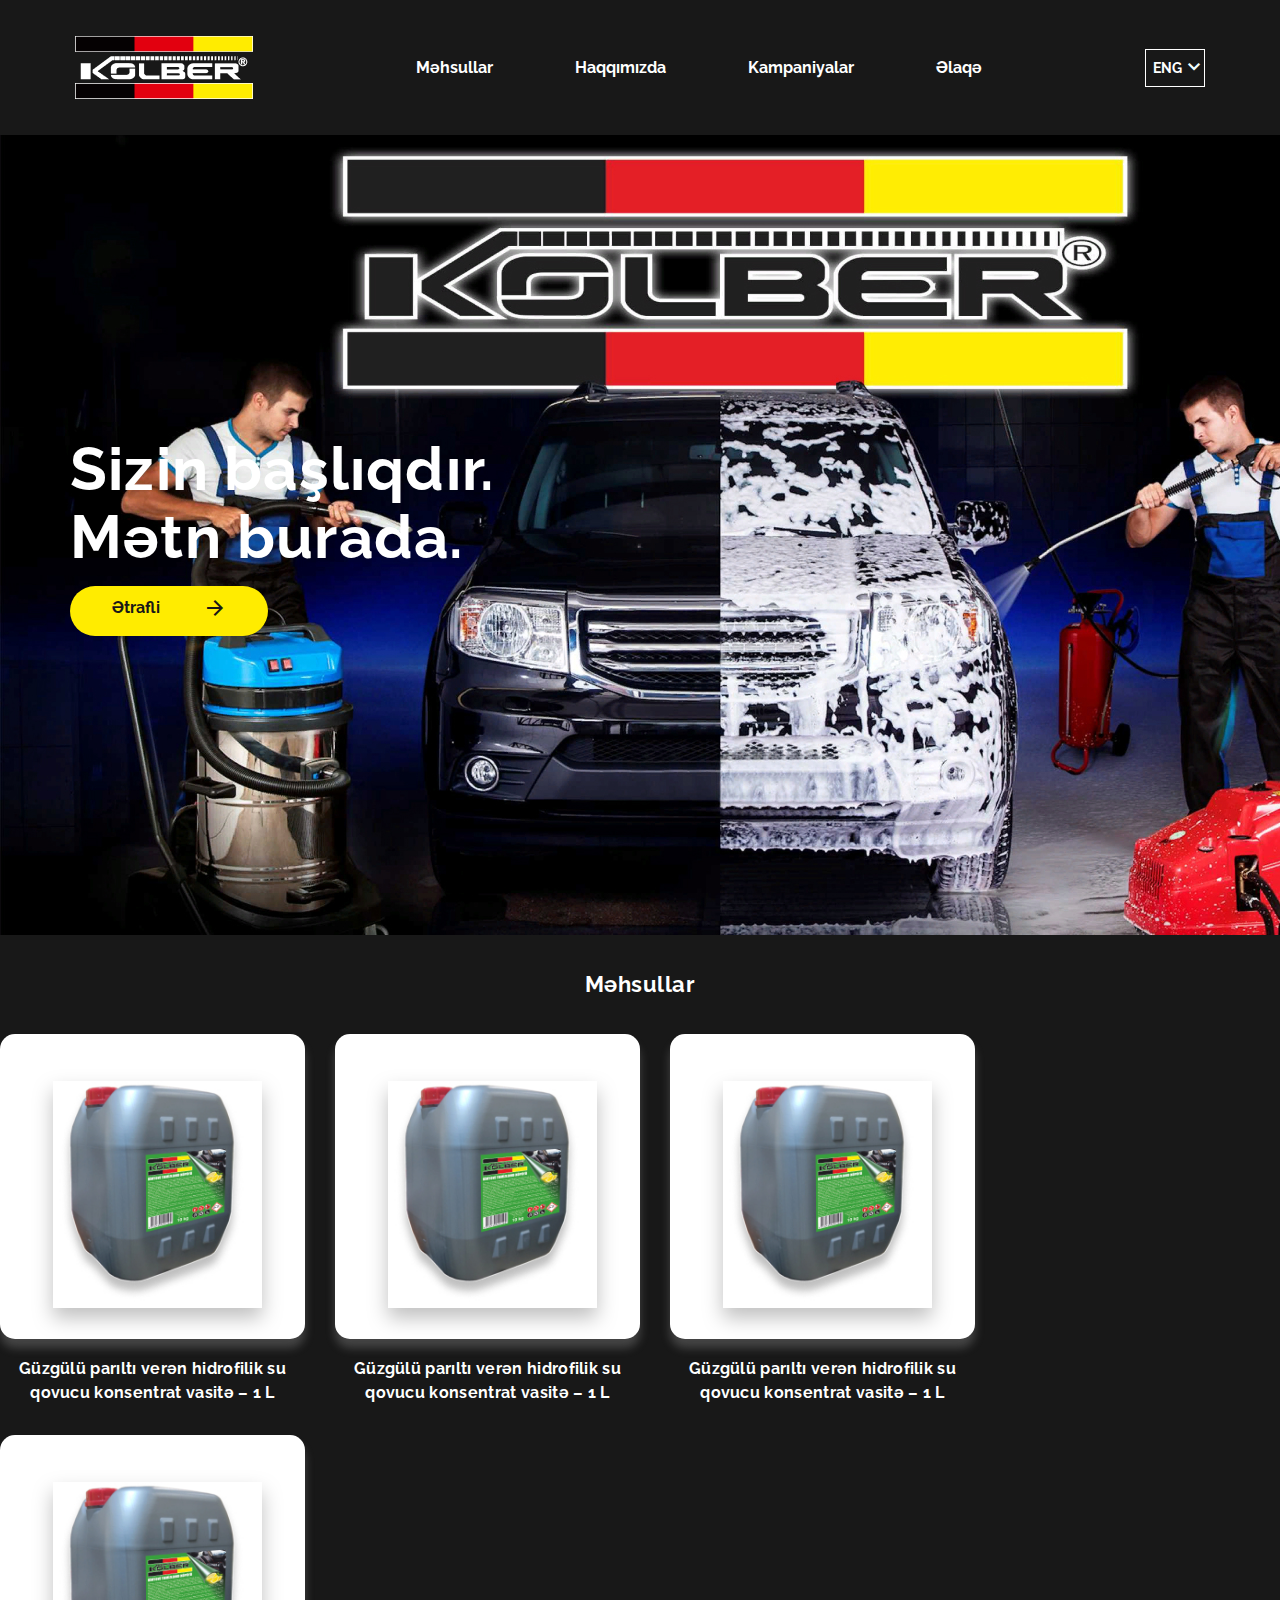
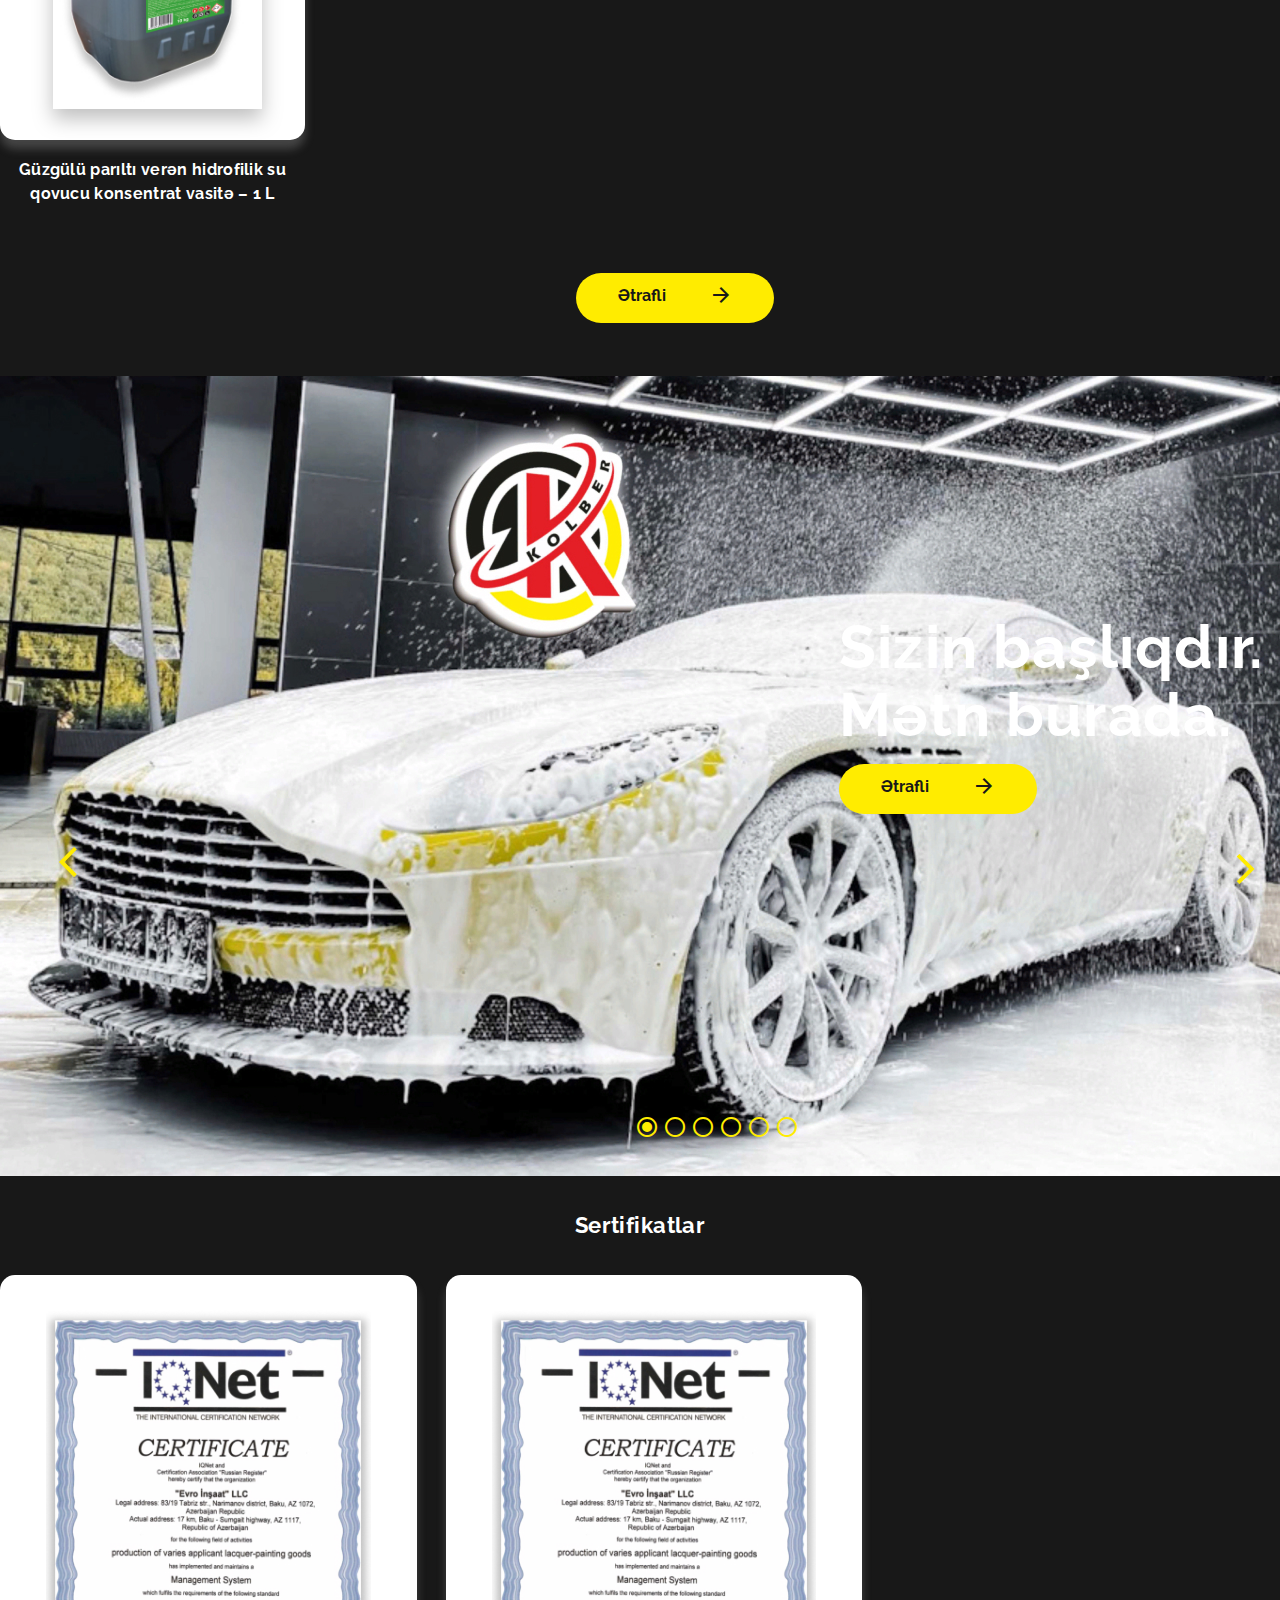
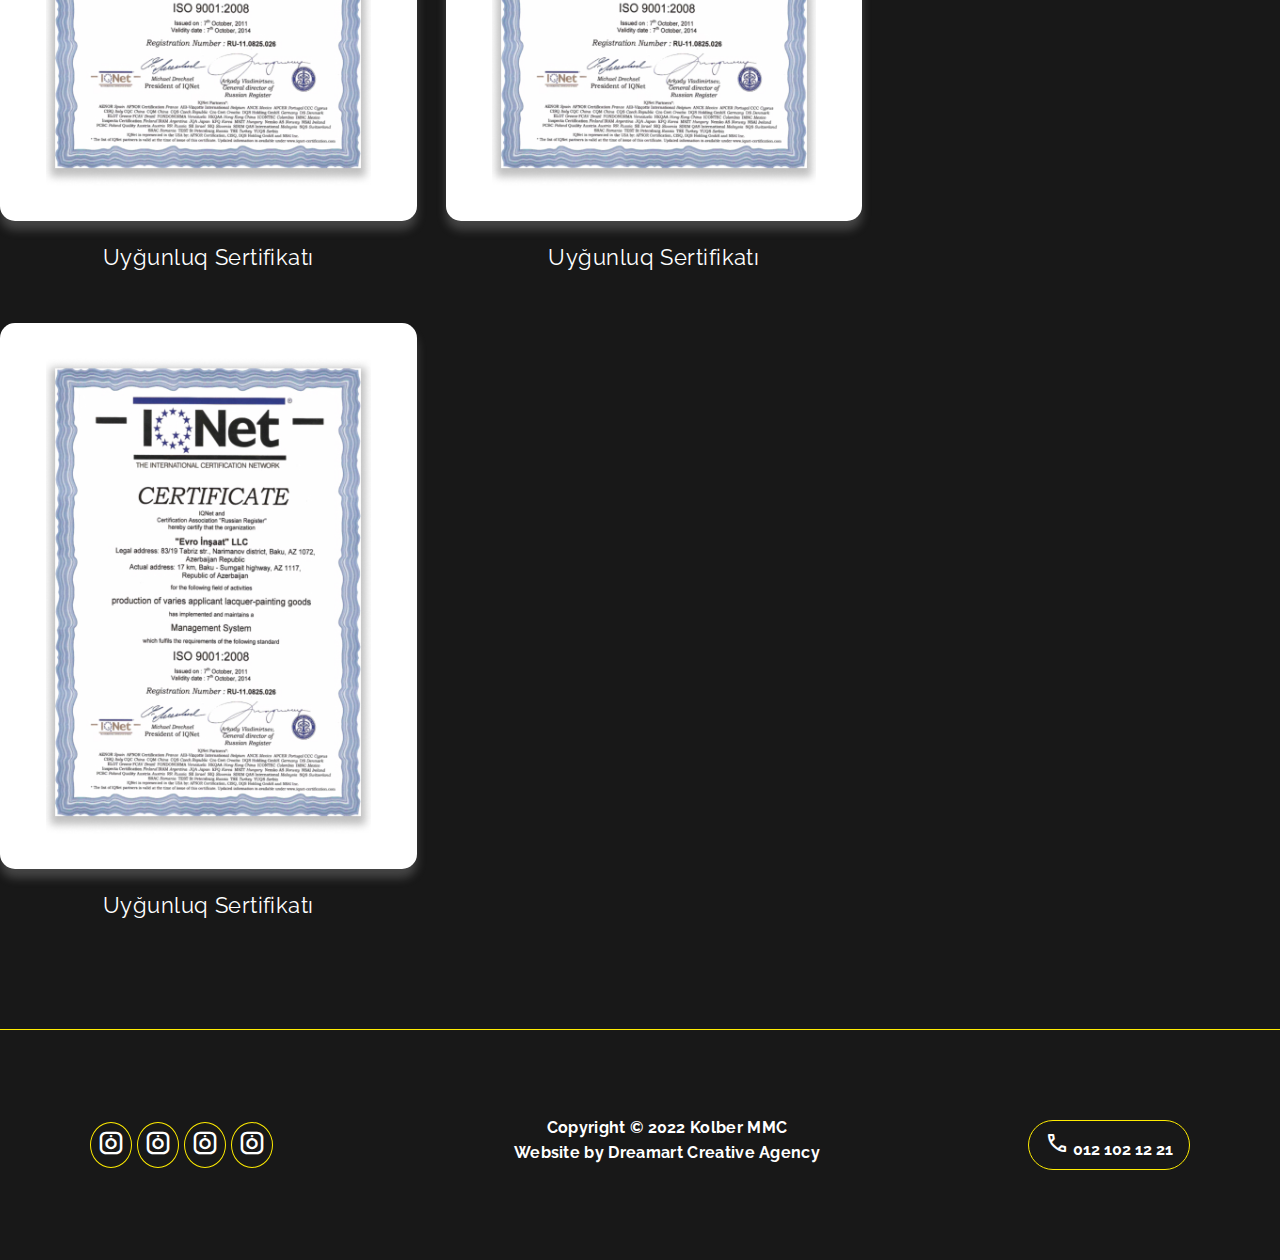
<file: index.html>
<!DOCTYPE html>
<html lang="en">
<head>
    <meta charset="UTF-8">
    <meta http-equiv="X-UA-Compatible" content="IE=edge">
    <meta name="viewport" content="width=device-width, initial-scale=1.0">
    <link rel="stylesheet" href="/style/style.css">
    <link rel="stylesheet" href="/style/general.css">
    <link rel="stylesheet" href="/style/home.css">
<!-- font -->
<link href="https://fonts.googleapis.com/css2?family=Chakra+Petch&family=Raleway:wght@400;600;700&display=swap" rel="stylesheet">
<!-- icon awesome -->

<link rel="stylesheet" href="https://fonts.googleapis.com/css2?family=Material+Symbols+Outlined:opsz,wght,FILL,GRAD@48,400,0,0" />
    <title>Kolber Auto</title>
    <!-- j -->
</head>
<body>

<nav class="nav">

<a href="index.html" class="nav__logo">
    <img src="/photo/logo.png" alt="">
</a>

<ul class="nav__menu">
    <li class="nav__menu-item">
        <a href="mehsullar.html">Məhsullar</a>
     </li>
     <li class="nav__menu-item">
        <a href="about-us.html">Haqqımızda</a>
     </li>
     <li class="nav__menu-item">
        <a href="kompaniyalar.html">Kampaniyalar</a>
     </li>
     <li class="nav__menu-item">
        <a href="elaqe.html">Əlaqə</a>
     </li>
</ul>

<div class="language">
    <p >ENG</p>
    <div>
        <span style="color:azure;" class="material-symbols-outlined">
        expand_more
        </span>
    </div>
</div>

</nav>

 

<header class="header">
    <h1 class="header__title">Sizin başlıqdır. 
        Mətn burada.</h1>
       
    
        
        <a href="" class="btn btn-danger"><div>
            <span>Ətrafli</span>  <span class="material-symbols-outlined">
      arrow_forward
      </span>
      </div>
         </a>
        
</header>

 <h2 class="options__text">Məhsullar</h2>

<section class="options">
    <div class="container option__container">


       <article class="options__cart">
        <div class="options__box">
<div class="options__box-img">
    <img src="/photo/10 kq 10.jpg" alt="">
</div>

        </div>



        <h3 class="options__cart-title">
            Güzgülü parıltı verən hidrofilik su qovucu konsentrat vasitə – 1 L
        </h3>

        
       </article>
       
       <article class="options__cart">
        <div class="options__box">
<div class="options__box-img">
    <img src="/photo/10 kq 10.jpg" alt="">
</div>

        </div>



        <h3 class="options__cart-title">
            Güzgülü parıltı verən hidrofilik su qovucu konsentrat vasitə – 1 L
        </h3>

        
       </article>

       <article class="options__cart">
        <div class="options__box">
<div class="options__box-img">
    <img src="/photo/10 kq 10.jpg" alt="">
</div>

        </div>



        <h3 class="options__cart-title">
            Güzgülü parıltı verən hidrofilik su qovucu konsentrat vasitə – 1 L
        </h3>

        
       </article>

       <article class="options__cart">
        <div class="options__box">
<div class="options__box-img">
    <img src="/photo/10 kq 10.jpg" alt="">
</div>

        </div>



        <h3 class="options__cart-title">
            Güzgülü parıltı verən hidrofilik su qovucu konsentrat vasitə – 1 L
        </h3>

        
       </article>

        
    </div>
   
</section>

<div class="more-info">
       
    <a href="" class="btn btn-danger"><div>
        <span>Ətrafli</span>  <span class="material-symbols-outlined">
  arrow_forward
  </span>
  </div>
     </a>
</div>


<!-- slider -->

<section class="sliders">
    <div class="arrows">
   <div class="material-left">
        <span class="arrow-icon material-symbols-outlined"  style="font-size: 6rem;">
            chevron_left
            </span>
    </div>
    <div class="material-right">
        <span class="arrow-icon material-symbols-outlined"  style="font-size: 6rem;">
            chevron_right
            </span>
    </div>
    </div>
 

   <div class="radios ">
    <span class="material-symbols-outlined">
        radio_button_checked
        </span>
        <span class="material-symbols-outlined">
            radio_button_unchecked
            </span>
            <span class="material-symbols-outlined">
                radio_button_unchecked
                </span>
                <span class="material-symbols-outlined">
                    radio_button_unchecked
                    </span>
                    <span class="material-symbols-outlined">
                        radio_button_unchecked
                        </span>
                        <span class="material-symbols-outlined">
                            radio_button_unchecked
                            </span>
   </div>

   <!-- letter  & btn -->
<div class="two-title">
       <h2 class="header__title">Sizin başlıqdır. 
    Mətn burada.</h2>
   

    
    <a href="" class="btn btn-danger"><div>
        <span>Ətrafli</span>  <span class="material-symbols-outlined">
  arrow_forward
  </span>
  </div>
     </a>
</div>


    
</section >


    <h2 class="options__text">Sertifikatlar</h2>
<div class="certificate">

    <div class="container container-certificate certificate" >

        <div class="certificate__box">

<div class="certificate__box-photo">

<div class="certificate__img">
    <img src="/photo/certificate.jpg" alt="">
</div>
</div>


<h3 class="cert-name">
    Uyğunluq Sertifikatı
</h3>


        </div>

        <div class="certificate__box">

            <div class="certificate__box-photo">
            
            <div class="certificate__img">
                <img src="/photo/certificate.jpg" alt="">
            </div>
            </div>
            
            
            <h3 class="cert-name">
                Uyğunluq Sertifikatı
            </h3>
            
            
                    </div>
        
        <div class="certificate__box">

            <div class="certificate__box-photo">
            
            <div class="certificate__img">
                <img src="/photo/certificate.jpg" alt="">
            </div>
            </div>
            
            
            <h3  class="cert-name">
                Uyğunluq Sertifikatı
            </h3>
            
            
                    </div>

    </div>

</div>

<div class="footer-line">
</div>


<footer>

<div class="container footer">

   <!-- icons -->
    <div class="footer__icons">
<div class="sosial-network-icon">
    <span style="font-size: 3rem;" class="sosial-network-box material-symbols-outlined">
            nest_heat_link_gen_3
            </span>
</div>
<div class="sosial-network-icon">
    <span style="font-size: 3rem;" class="sosial-network-box material-symbols-outlined">
            nest_heat_link_gen_3
            </span>
</div>

<div class="sosial-network-icon">
    <span style="font-size: 3rem;" class="sosial-network-box material-symbols-outlined">
            nest_heat_link_gen_3
            </span>
</div>

<div class="sosial-network-icon">
    <span style="font-size: 3rem;" class="sosial-network-box material-symbols-outlined">
            nest_heat_link_gen_3
            </span>
</div>


           
    </div>

<!-- author -->
    <div class="footer__author">
        <h4>Copyright © 2022 Kolber MMC 
            <p>Website by Dreamart Creative Agency</p>
            </h4>
    </div>


<div class="footer__btn">
<span class="material-symbols-outlined">
    call
    </span>
    <span>012 102 12 21</span>
</div >



</div>

</footer>


</body>
</html>
</file>
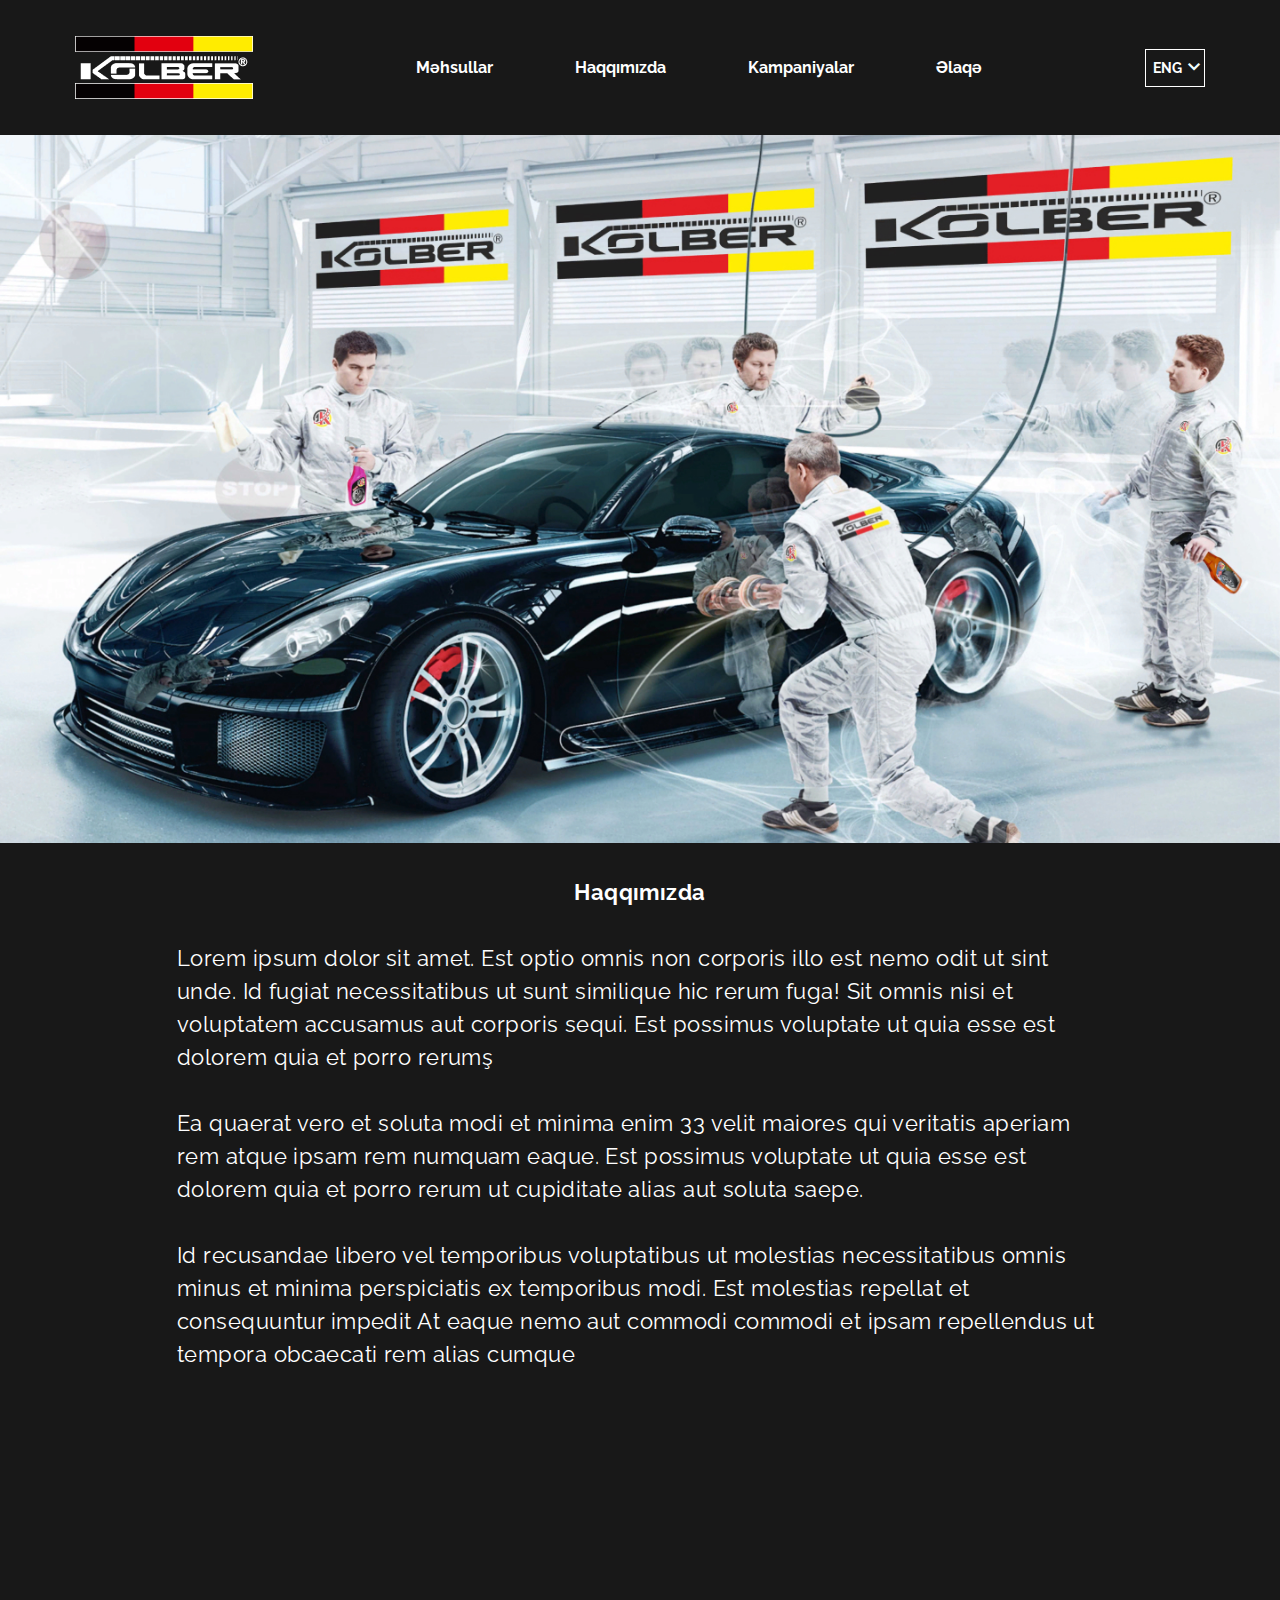
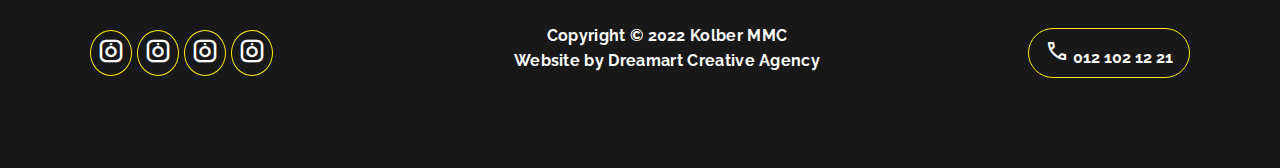
<file: about-us.html>
<!DOCTYPE html>
<html lang="en">
<head>
    <meta charset="UTF-8">
    <meta http-equiv="X-UA-Compatible" content="IE=edge">
    <meta name="viewport" content="width=device-width, initial-scale=1.0">
    <link rel="stylesheet" href="/style/style.css">
    <link rel="stylesheet" href="/style/general.css">
    <link rel="stylesheet" href="/style/about-us.css">
    <!-- font -->
<link href="https://fonts.googleapis.com/css2?family=Chakra+Petch&family=Raleway:wght@400;600;700&display=swap" rel="stylesheet">
<!-- icon awesome -->

<link rel="stylesheet" href="https://fonts.googleapis.com/css2?family=Material+Symbols+Outlined:opsz,wght,FILL,GRAD@48,400,0,0" />
    <title>Haqqımızda</title>
</head>
<body>
    

    <nav class="nav">

        <a href="index.html" class="nav__logo">
            <img src="/photo/logo.png" alt="">
        </a>
        
        <ul class="nav__menu">
            <li class="nav__menu-item">
                <a href="mehsullar.html">Məhsullar</a>
             </li>
             <li class="nav__menu-item">
                <a href="about-us.html">Haqqımızda</a>
             </li>
             <li class="nav__menu-item">
                <a href="mehsul-daxili-second.html">Kampaniyalar</a>
             </li>
             <li class="nav__menu-item">
                <a href="elaqe.html">Əlaqə</a>
             </li>
        </ul>
        
        <div class="language">
            <p >ENG</p>
            <div>
                <span style="color:azure;" class="material-symbols-outlined">
                expand_more
                </span>
            </div>
        </div>
        
        </nav>
        

<div class="about-bg-photo">
     <img class="about-img" src="/photo/about-us-backgr.jpg" alt=""> 
</div>

<h2 class="options__text">Haqqımızda</h2>

<p class="about-us-text">
    Lorem ipsum dolor sit amet. Est optio omnis non corporis illo est nemo odit ut sint unde. Id fugiat necessitatibus ut sunt similique hic rerum fuga! Sit omnis nisi et voluptatem accusamus aut corporis sequi.
Est possimus voluptate ut quia esse est dolorem quia et porro rerumş <br> <br>

Ea quaerat vero et soluta modi et minima enim 33 velit maiores qui veritatis aperiam rem atque ipsam rem numquam eaque. Est possimus voluptate ut quia esse est dolorem quia et porro rerum ut cupiditate alias aut soluta saepe. <br> <br>

Id recusandae libero vel temporibus voluptatibus ut molestias necessitatibus omnis minus et minima perspiciatis ex temporibus modi. Est molestias repellat et consequuntur impedit At eaque nemo aut commodi commodi et ipsam repellendus ut tempora obcaecati rem alias cumque
</p>



<footer>

    <div class="container footer">
    
       <!-- icons -->
        <div class="footer__icons">
    <div class="sosial-network-icon">
        <span style="font-size: 3rem;" class="sosial-network-box material-symbols-outlined">
                nest_heat_link_gen_3
                </span>
    </div>
    <div class="sosial-network-icon">
        <span style="font-size: 3rem;" class="sosial-network-box material-symbols-outlined">
                nest_heat_link_gen_3
                </span>
    </div>
    
    <div class="sosial-network-icon">
        <span style="font-size: 3rem;" class="sosial-network-box material-symbols-outlined">
                nest_heat_link_gen_3
                </span>
    </div>
    
    <div class="sosial-network-icon">
        <span style="font-size: 3rem;" class="sosial-network-box material-symbols-outlined">
                nest_heat_link_gen_3
                </span>
    </div>
    
    
               
        </div>
    
    <!-- author -->
        <div class="footer__author">
            <h4>Copyright © 2022 Kolber MMC 
                <p>Website by Dreamart Creative Agency</p>
                </h4>
        </div>
    
    
    <div class="footer__btn">
    <span class="material-symbols-outlined">
        call
        </span>
        <span>012 102 12 21</span>
    </div >
    
    
    
    </div>
    
    </footer>
    
</body>
</html>
</file>
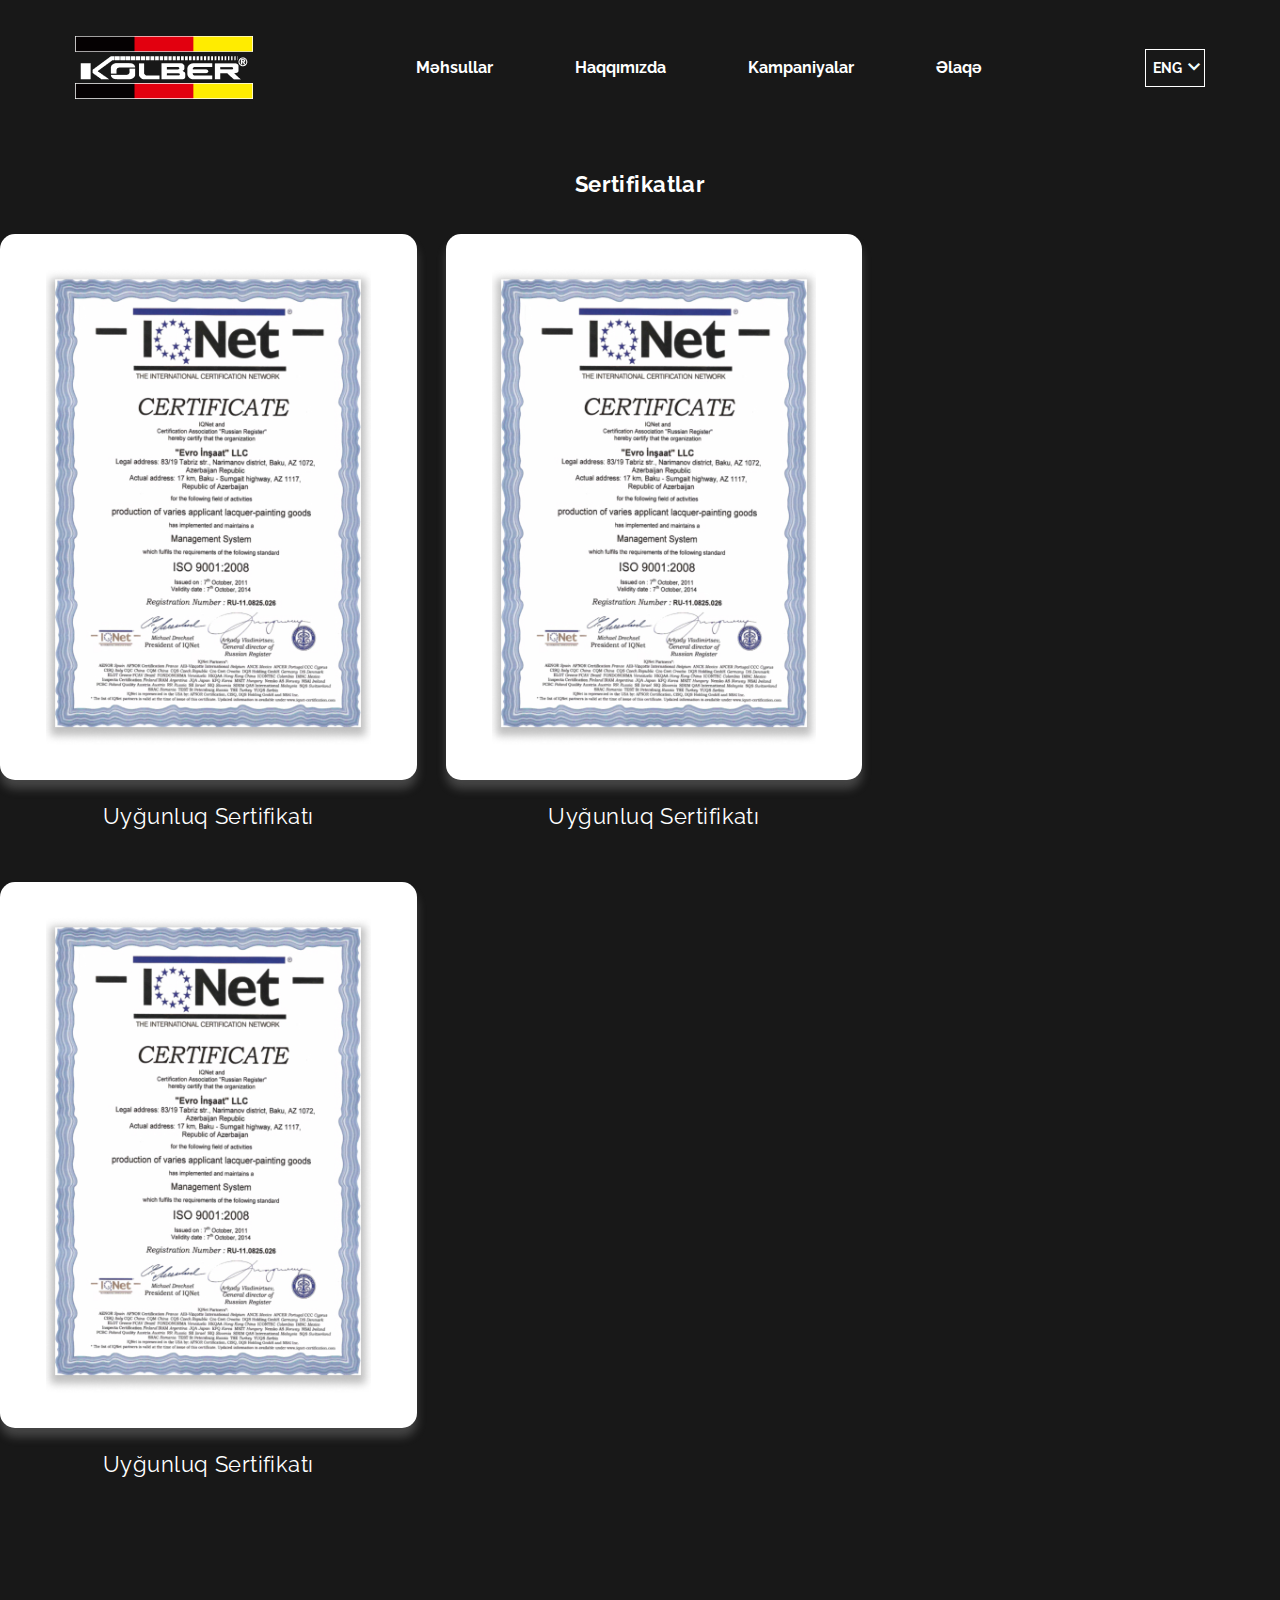
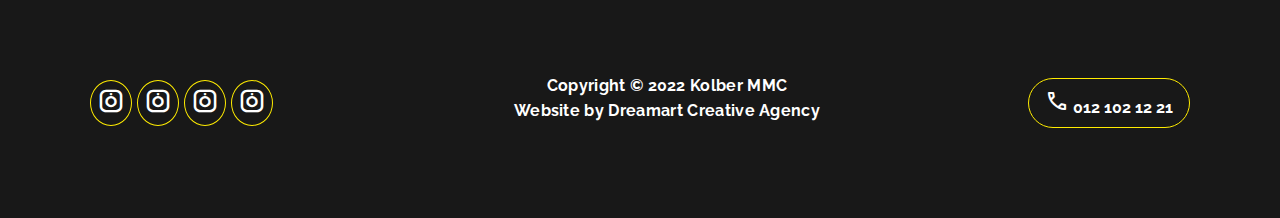
<file: certificate-2.html>
<!DOCTYPE html>
<html lang="en">
<head>
    <meta charset="UTF-8">
    <meta http-equiv="X-UA-Compatible" content="IE=edge">
    <meta name="viewport" content="width=device-width, initial-scale=1.0">

    <link rel="stylesheet" href="/style/style.css">
    <link rel="stylesheet" href="/style/general.css">
<!-- font -->
<link href="https://fonts.googleapis.com/css2?family=Chakra+Petch&family=Raleway:wght@400;600;700&display=swap" rel="stylesheet">
<!-- icon awesome -->

<link rel="stylesheet" href="https://fonts.googleapis.com/css2?family=Material+Symbols+Outlined:opsz,wght,FILL,GRAD@48,400,0,0" />
    <title>Sertifikat</title>
</head>
<body>
    

    <nav class="nav">

        <a href="index.html" class="nav__logo">
            <img src="/photo/logo.png" alt="">
        </a>
        
        <ul class="nav__menu">
            <li class="nav__menu-item">
                <a href="mehsullar.html">Məhsullar</a>
             </li>
             <li class="nav__menu-item">
                <a href="about-us.html">Haqqımızda</a>
             </li>
             <li class="nav__menu-item">
                <a href="mehsul-daxili-second.html">Kampaniyalar</a>
             </li>
             <li class="nav__menu-item">
                <a href="elaqe.html">Əlaqə</a>
             </li>
        </ul>
        
        <div class="language">
            <p >ENG</p>
            <div>
                <span style="color:azure;" class="material-symbols-outlined">
                expand_more
                </span>
            </div>
        </div>
        
        </nav>
        
      
        <h2 class="options__text">Sertifikatlar</h2>
        <div class="certificate">
        
            <div class="container container-certificate certificate" >
        
                <div class="certificate__box">
        
        <div class="certificate__box-photo">
        
        <div class="certificate__img">
            <img src="/photo/certificate.jpg" alt="">
        </div>
        </div>
        
        
        <h3 class="cert-name">
            Uyğunluq Sertifikatı
        </h3>
        
        
                </div>
        
                <div class="certificate__box">
        
                    <div class="certificate__box-photo">
                    
                    <div class="certificate__img">
                        <img src="/photo/certificate.jpg" alt="">
                    </div>
                    </div>
                    
                    
                    <h3 class="cert-name">
                        Uyğunluq Sertifikatı
                    </h3>
                    
                    
                            </div>
                
                <div class="certificate__box">
        
                    <div class="certificate__box-photo">
                    
                    <div class="certificate__img">
                        <img src="/photo/certificate.jpg" alt="">
                    </div>
                    </div>
                    
                    
                    <h3  class="cert-name">
                        Uyğunluq Sertifikatı
                    </h3>
                    
                    
                            </div>
        
            </div>
        
        </div>
        


        <footer>

            <div class="container footer">
            
               <!-- icons -->
                <div class="footer__icons">
            <div class="sosial-network-icon">
                <span style="font-size: 3rem;" class="sosial-network-box material-symbols-outlined">
                        nest_heat_link_gen_3
                        </span>
            </div>
            <div class="sosial-network-icon">
                <span style="font-size: 3rem;" class="sosial-network-box material-symbols-outlined">
                        nest_heat_link_gen_3
                        </span>
            </div>
            
            <div class="sosial-network-icon">
                <span style="font-size: 3rem;" class="sosial-network-box material-symbols-outlined">
                        nest_heat_link_gen_3
                        </span>
            </div>
            
            <div class="sosial-network-icon">
                <span style="font-size: 3rem;" class="sosial-network-box material-symbols-outlined">
                        nest_heat_link_gen_3
                        </span>
            </div>
            
            
                       
                </div>
            
            <!-- author -->
                <div class="footer__author">
                    <h4>Copyright © 2022 Kolber MMC 
                        <p>Website by Dreamart Creative Agency</p>
                        </h4>
                </div>
            
            
            <div class="footer__btn">
            <span class="material-symbols-outlined">
                call
                </span>
                <span>012 102 12 21</span>
            </div >
            
            
            
            </div>
            
            </footer>
            

</body>
</html>
</file>
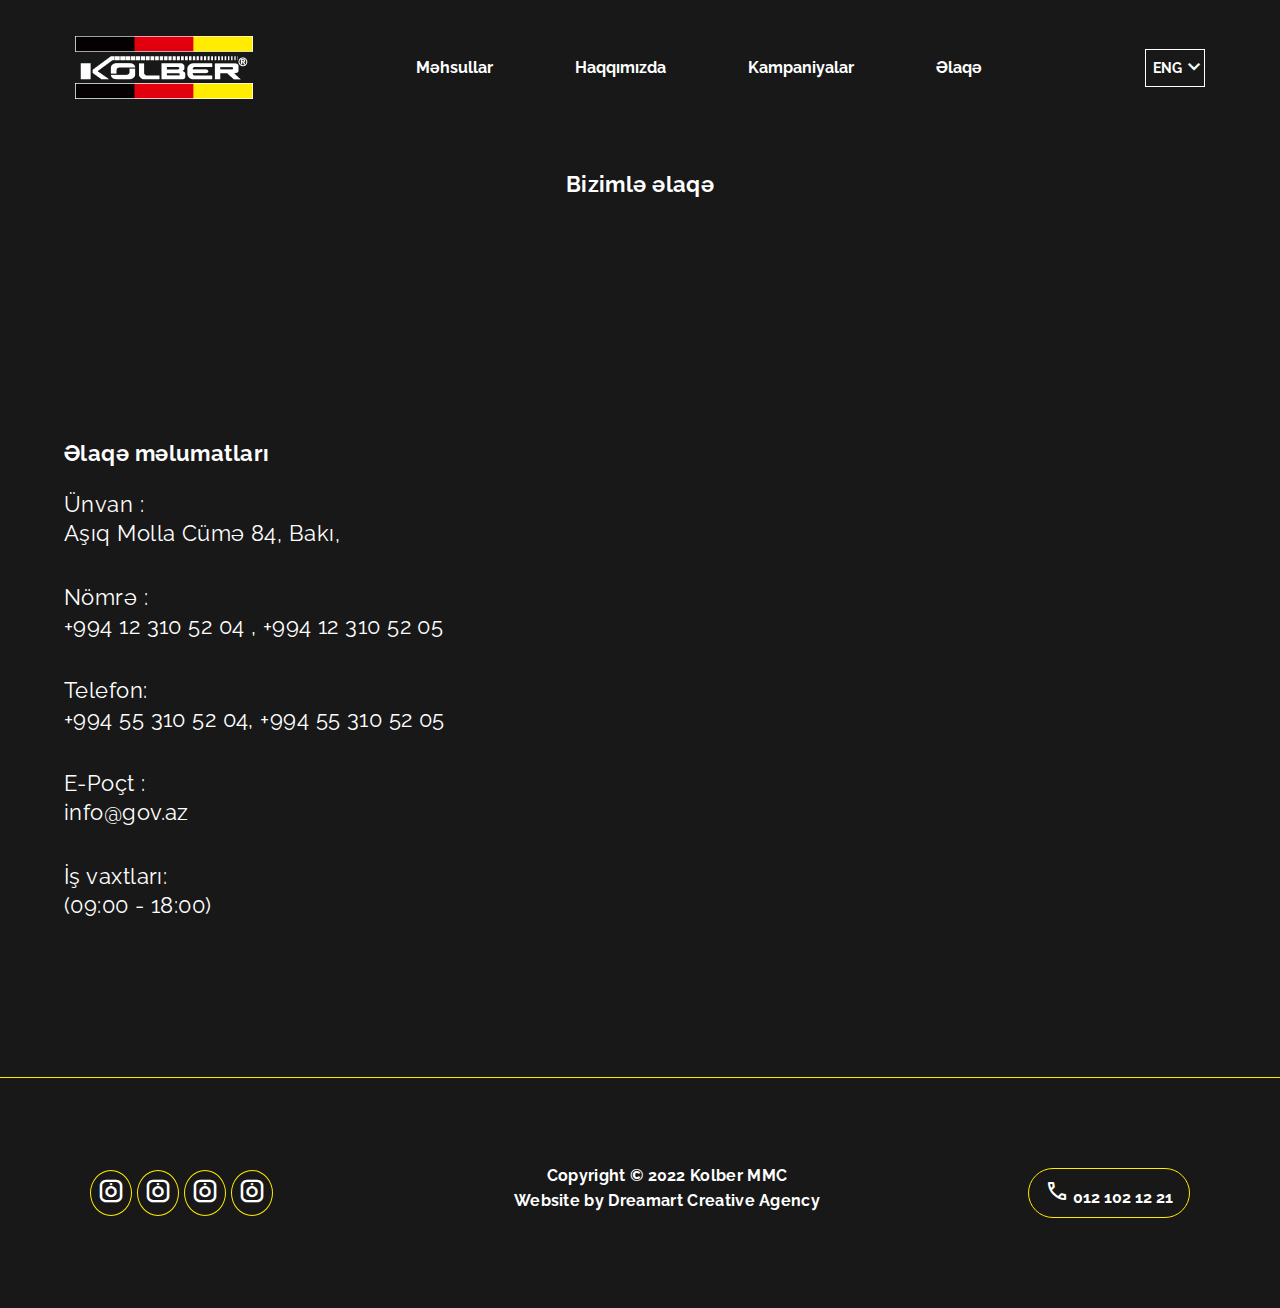
<file: elaqe.html>
<!DOCTYPE html>
<html lang="en">
  <head>
    <meta charset="UTF-8" />
    <meta http-equiv="X-UA-Compatible" content="IE=edge" />
    <meta name="viewport" content="width=device-width, initial-scale=1.0" />

    <link rel="stylesheet" href="/style/style.css" />
    <link rel="stylesheet" href="/style/general.css" />
    <link rel="stylesheet" href="/style/elaqe.css" />
    <!-- font -->
    <link
      href="https://fonts.googleapis.com/css2?family=Chakra+Petch&family=Raleway:wght@400;600;700&display=swap"
      rel="stylesheet"
    />
    <!-- icon awesome -->

    <link
      rel="stylesheet"
      href="https://fonts.googleapis.com/css2?family=Material+Symbols+Outlined:opsz,wght,FILL,GRAD@48,400,0,0"
    />

    <title>Əlaqə</title>
  </head>
  <body>
    <nav class="nav">

      <a href="index.html" class="nav__logo">
          <img src="/photo/logo.png" alt="">
      </a>
      
      <ul class="nav__menu">
          <li class="nav__menu-item">
              <a href="mehsullar.html">Məhsullar</a>
           </li>
           <li class="nav__menu-item">
              <a href="about-us.html">Haqqımızda</a>
           </li>
           <li class="nav__menu-item">
              <a href="mehsul-daxili-second.html">Kampaniyalar</a>
           </li>
           <li class="nav__menu-item">
              <a href="elaqe.html">Əlaqə</a>
           </li>
      </ul>
      
      <div class="language">
          <p >ENG</p>
          <div>
              <span style="color:azure;" class="material-symbols-outlined">
              expand_more
              </span>
          </div>
      </div>
      
      </nav>
      

    <h2 class="options__text">Bizimlə əlaqə</h2>

    <section class="contact-info">
      <div class="location">
        <iframe
          width="100%"
          height="100%"
          frameborder="0"
          scrolling="no"
          marginheight="0"
          marginwidth="0"
          src="https://maps.google.com/maps?width=100%25&amp;height=600&amp;hl=en&amp;q=baku+(baki%20sa%C4%9Flaml%C4%B1q)&amp;t=&amp;z=14&amp;ie=UTF8&amp;iwloc=B&amp;output=embed"
          ><a href="https://www.maps.ie/distance-area-calculator.html"
            >distance maps</a
          ></iframe
        >
      </div>

      <div class="location-data">
        <h4>Əlaqə məlumatları</h4>
        <ul>
          <li>
            Ünvan :<br />
            Aşıq Molla Cümə 84, Bakı,
          </li>
          <li>
            Nömrə :<br />
            +994 12 310 52 04 , +994 12 310 52 05
          </li>
          <li>
            Telefon:<br />
            +994 55 310 52 04, +994 55 310 52 05
          </li>
          <li>
            E-Poçt : <br />
            info@gov.az
          </li>
          <li>
            İş vaxtları:<br />
             (09:00 - 18:00)
          </li>
        </ul>
      </div>
    </section>

    <div class="footer-line">
    </div>

    <footer>

      <div class="container footer">
  
         <!-- icons -->
          <div class="footer__icons">
      <div class="sosial-network-icon">
          <span style="font-size: 3rem;" class="sosial-network-box material-symbols-outlined">
                  nest_heat_link_gen_3
                  </span>
      </div>
      <div class="sosial-network-icon">
          <span style="font-size: 3rem;" class="sosial-network-box material-symbols-outlined">
                  nest_heat_link_gen_3
                  </span>
      </div>
  
      <div class="sosial-network-icon">
          <span style="font-size: 3rem;" class="sosial-network-box material-symbols-outlined">
                  nest_heat_link_gen_3
                  </span>
      </div>
  
      <div class="sosial-network-icon">
          <span style="font-size: 3rem;" class="sosial-network-box material-symbols-outlined">
                  nest_heat_link_gen_3
                  </span>
      </div>
  
  
  
          </div>
  
      <!-- author -->
          <div class="footer__author">
              <h4>Copyright © 2022 Kolber MMC
                  <p>Website by Dreamart Creative Agency</p>
                  </h4>
          </div>
  
  
      <div class="footer__btn">
      <span class="material-symbols-outlined">
          call
          </span>
          <span>012 102 12 21</span>
      </div >
  
  
  
      </div>
  
      </footer>
  </body>
</html>
</file>
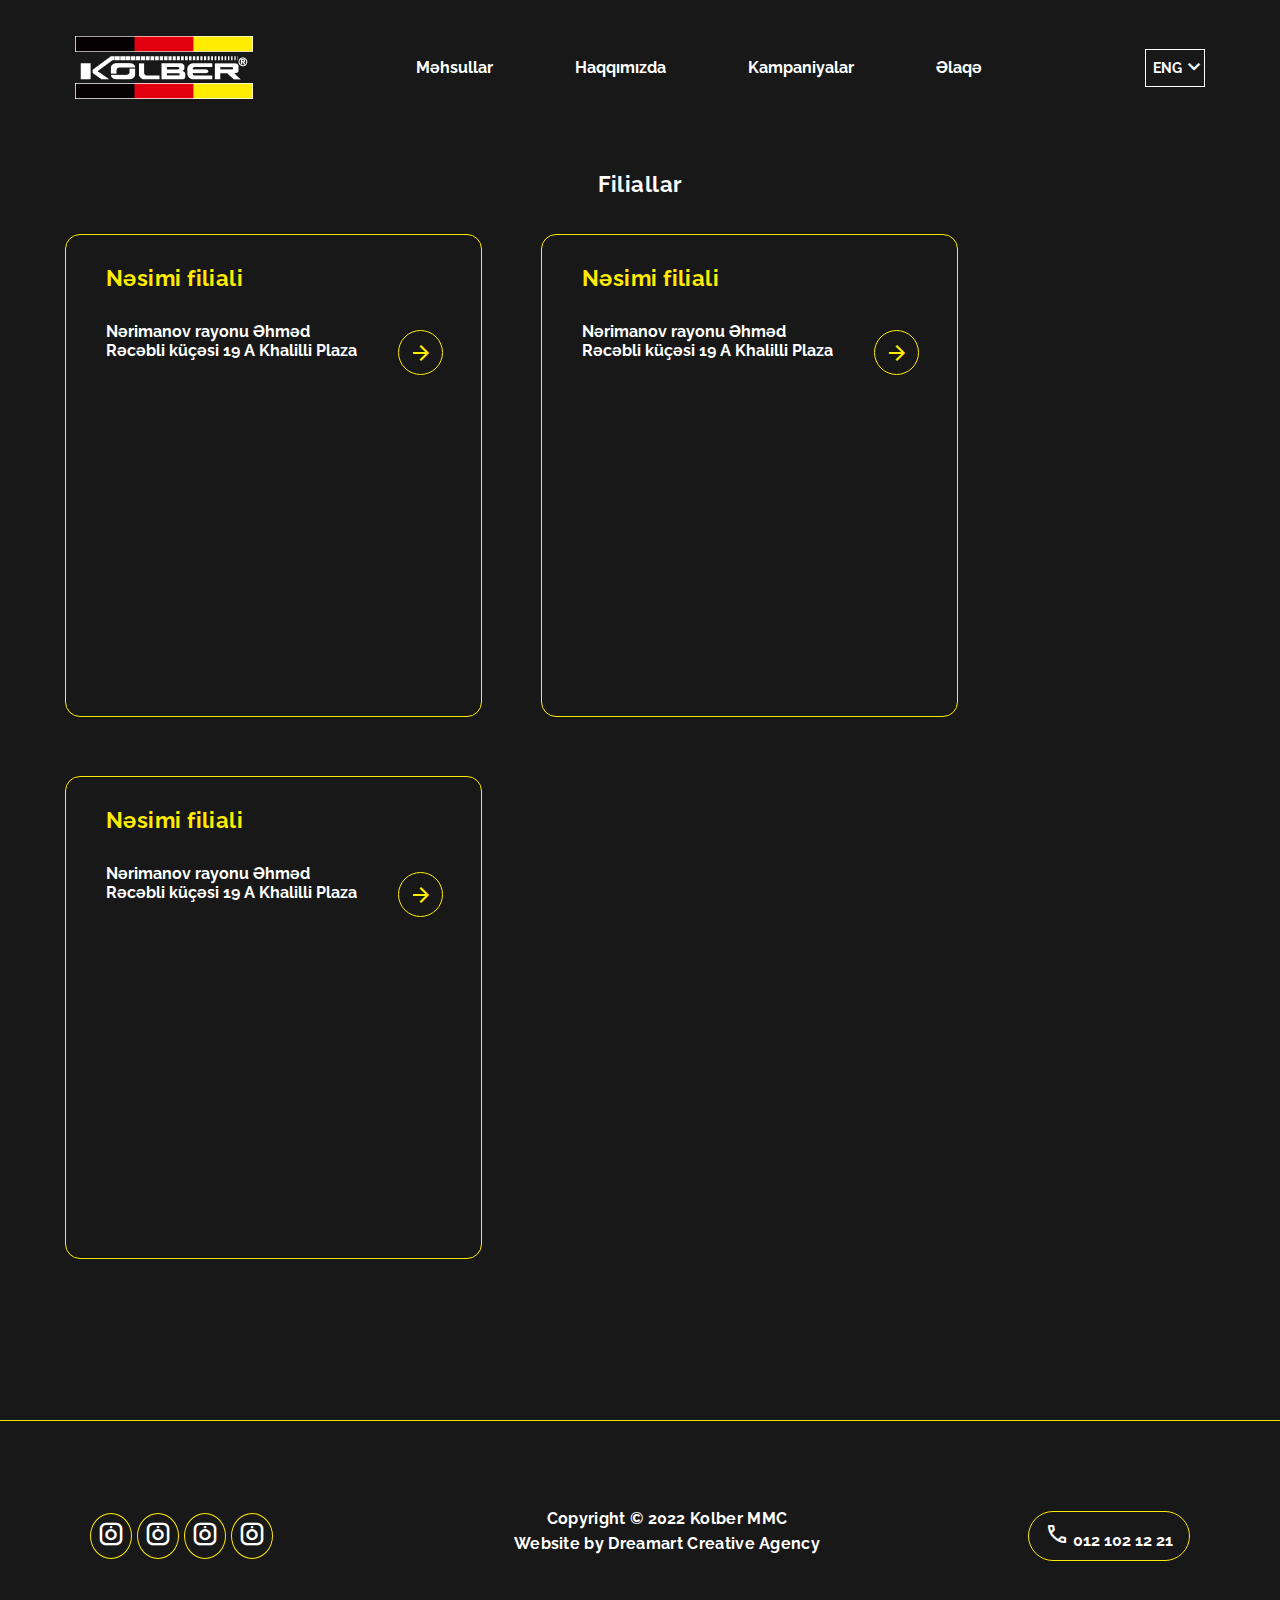
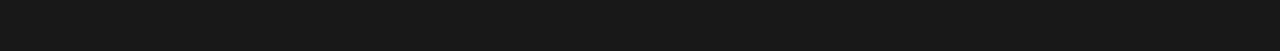
<file: filiallar.html>
<!DOCTYPE html>
<html lang="en">
<head>
    <meta charset="UTF-8">
    <meta http-equiv="X-UA-Compatible" content="IE=edge">
    <meta name="viewport" content="width=device-width, initial-scale=1.0">
    <link rel="stylesheet" href="/style/style.css">
    <link rel="stylesheet" href="/style/general.css">
    <link rel="stylesheet" href="/style/filiallar.css">
<!-- font -->
<link href="https://fonts.googleapis.com/css2?family=Chakra+Petch&family=Raleway:wght@400;600;700&display=swap" rel="stylesheet">
<!-- icon awesome -->

<link rel="stylesheet" href="https://fonts.googleapis.com/css2?family=Material+Symbols+Outlined:opsz,wght,FILL,GRAD@48,400,0,0" />
    <title>Filiallar</title>
</head>
<body>
    <nav class="nav">

        <a href="index.html" class="nav__logo">
            <img src="/photo/logo.png" alt="">
        </a>
        
        <ul class="nav__menu">
            <li class="nav__menu-item">
                <a href="mehsullar.html">Məhsullar</a>
             </li>
             <li class="nav__menu-item">
                <a href="about-us.html">Haqqımızda</a>
             </li>
             <li class="nav__menu-item">
                <a href="kompaniyalar.html">Kampaniyalar</a>
             </li>
             <li class="nav__menu-item">
                <a href="elaqe.html">Əlaqə</a>
             </li>
        </ul>
        
        <div class="language">
            <p >ENG</p>
            <div>
                <span style="color:azure;" class="material-symbols-outlined">
                expand_more
                </span>
            </div>
        </div>
        
        </nav>
        
        

        <h2 class="options__text">Filiallar</h2>



        <div class="loc-boxs">

        <div class="location-box">
            <h4 class="location-box__loc-title">Nəsimi filiali</h4>

            <div class="location-box__adress">
                <div class="loc-adress">
                  <span>
                    Nərimanov rayonu Əhməd Rəcəbli küçəsi 19 A Khalilli Plaza 
                </span>
                </div>
                

                <div class="loc-icon-box">
                    <span style="color:var(--color-yellow);" class="material-symbols-outlined">
                    arrow_forward
                    </span>
                </div>
                
            </div>

            <div class="location-box__iframe-box">
                <iframe
                width="100%"
                height="100%"
                frameborder="0"
                scrolling="no"
                marginheight="0"
                marginwidth="0"
                src="https://maps.google.com/maps?width=100%25&amp;height=600&amp;hl=en&amp;q=baku+(baki%20sa%C4%9Flaml%C4%B1q)&amp;t=&amp;z=14&amp;ie=UTF8&amp;iwloc=B&amp;output=embed"
                ><a href="https://www.maps.ie/distance-area-calculator.html"
                  >distance maps</a
                ></iframe
            </div>

        </div>



   
   
    </div>
        

    <div class="location-box">
        <h4 class="location-box__loc-title">Nəsimi filiali</h4>

        <div class="location-box__adress">
            <div class="loc-adress">
              <span>
                Nərimanov rayonu Əhməd Rəcəbli küçəsi 19 A Khalilli Plaza 
            </span>
            </div>
            

            <div class="loc-icon-box">
                <span style="color:var(--color-yellow);" class="material-symbols-outlined">
                arrow_forward
                </span>
            </div>
            
        </div>

        <div class="location-box__iframe-box">
            <iframe
            width="100%"
            height="100%"
            frameborder="0"
            scrolling="no"
            marginheight="0"
            marginwidth="0"
            src="https://maps.google.com/maps?width=100%25&amp;height=600&amp;hl=en&amp;q=baku+(baki%20sa%C4%9Flaml%C4%B1q)&amp;t=&amp;z=14&amp;ie=UTF8&amp;iwloc=B&amp;output=embed"
            ><a href="https://www.maps.ie/distance-area-calculator.html"
              >distance maps</a
            ></iframe
        </div>

    </div>





</div>



<div class="location-box">
    <h4 class="location-box__loc-title">Nəsimi filiali</h4>

    <div class="location-box__adress">
        <div class="loc-adress">
          <span>
            Nərimanov rayonu Əhməd Rəcəbli küçəsi 19 A Khalilli Plaza 
        </span>
        </div>
        

        <div class="loc-icon-box">
            <span style="color:var(--color-yellow);" class="material-symbols-outlined">
            arrow_forward
            </span>
        </div>
        
    </div>

    <div class="location-box__iframe-box">
        <iframe
        width="100%"
        height="100%"
        frameborder="0"
        scrolling="no"
        marginheight="0"
        marginwidth="0"
        src="https://maps.google.com/maps?width=100%25&amp;height=600&amp;hl=en&amp;q=baku+(baki%20sa%C4%9Flaml%C4%B1q)&amp;t=&amp;z=14&amp;ie=UTF8&amp;iwloc=B&amp;output=embed"
        ><a href="https://www.maps.ie/distance-area-calculator.html"
          >distance maps</a
        ></iframe
    </div>

</div>





</div>


    </div>

    
    <div class="footer-line">
    </div>
    
    
    <footer>
    
    <div class="container footer">
    
       <!-- icons -->
        <div class="footer__icons">
    <div class="sosial-network-icon">
        <span style="font-size: 3rem;" class="sosial-network-box material-symbols-outlined">
                nest_heat_link_gen_3
                </span>
    </div>
    <div class="sosial-network-icon">
        <span style="font-size: 3rem;" class="sosial-network-box material-symbols-outlined">
                nest_heat_link_gen_3
                </span>
    </div>
    
    <div class="sosial-network-icon">
        <span style="font-size: 3rem;" class="sosial-network-box material-symbols-outlined">
                nest_heat_link_gen_3
                </span>
    </div>
    
    <div class="sosial-network-icon">
        <span style="font-size: 3rem;" class="sosial-network-box material-symbols-outlined">
                nest_heat_link_gen_3
                </span>
    </div>
    
    
               
        </div>
    
    <!-- author -->
        <div class="footer__author">
            <h4>Copyright © 2022 Kolber MMC 
                <p>Website by Dreamart Creative Agency</p>
                </h4>
        </div>
    
    
    <div class="footer__btn">
    <span class="material-symbols-outlined">
        call
        </span>
        <span>012 102 12 21</span>
    </div >
    
    
    
    </div>
    
    </footer>
    
    
</body>
</html>
</file>
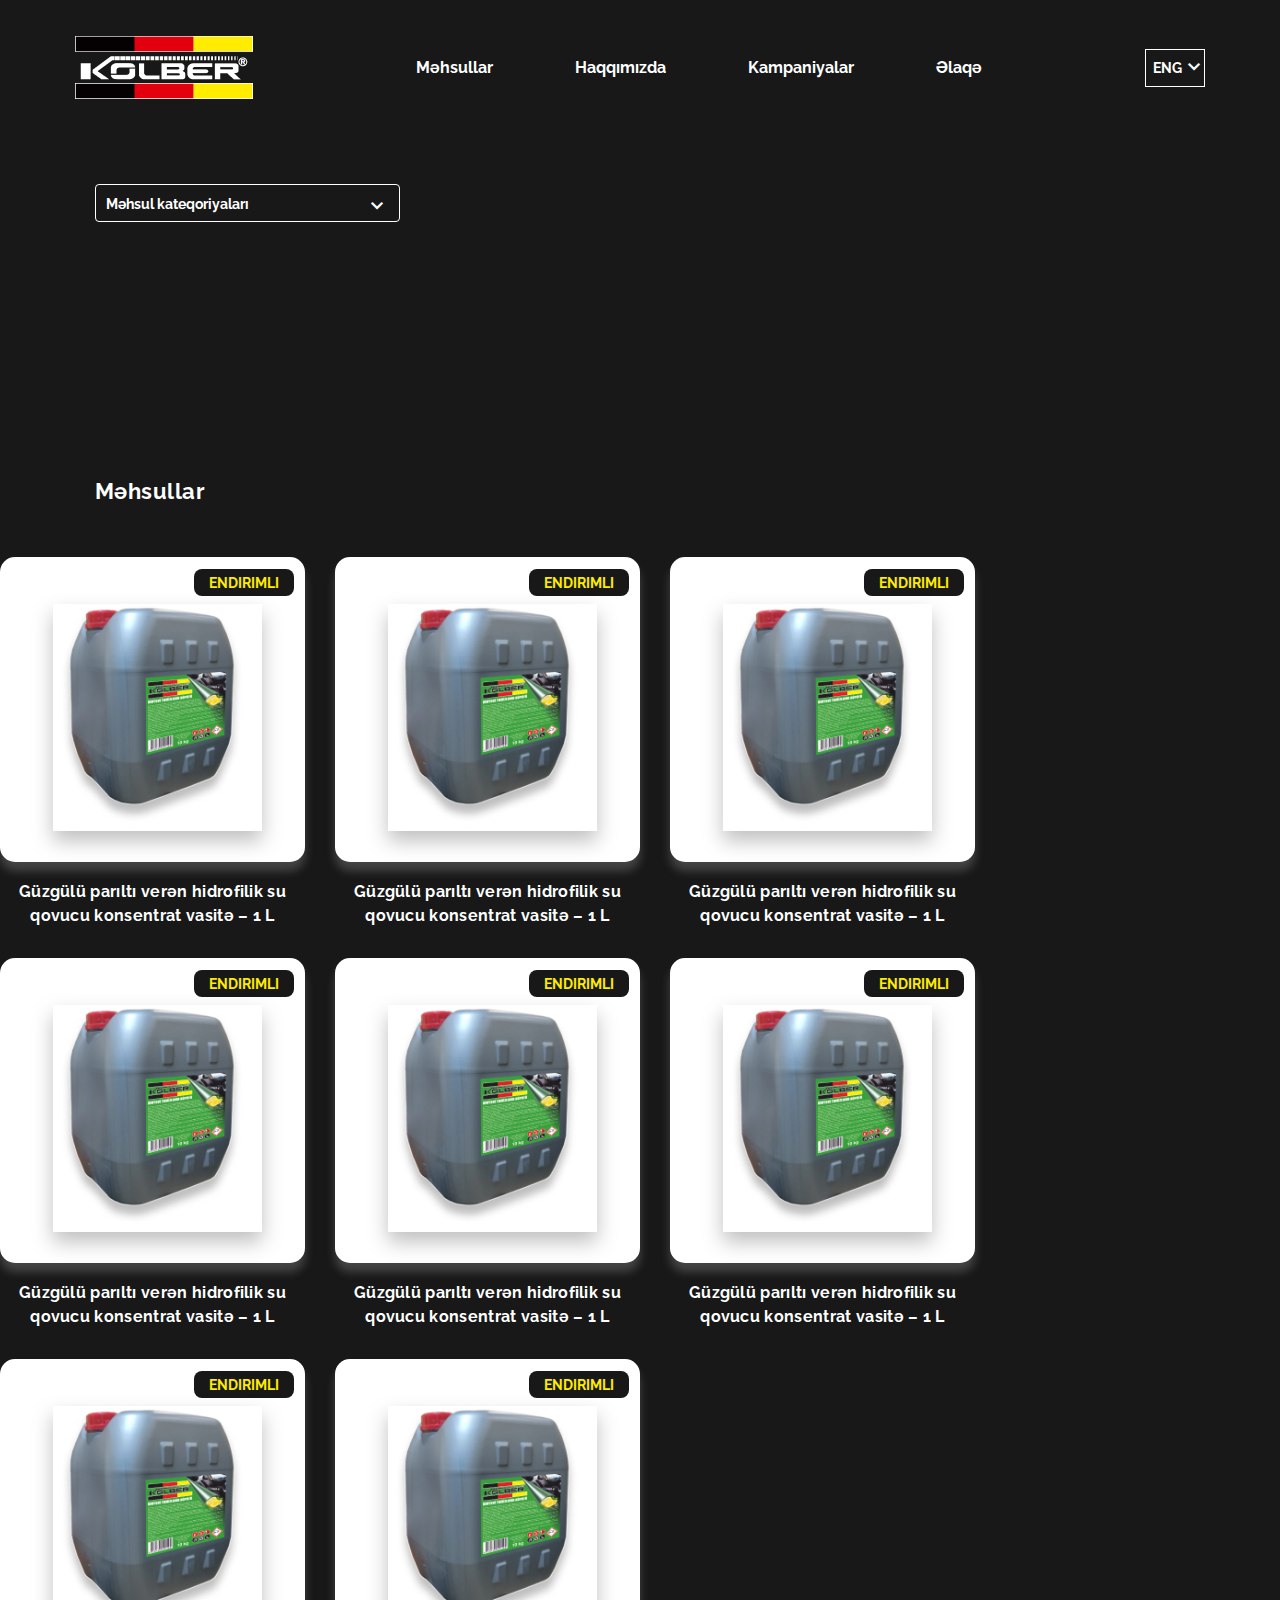
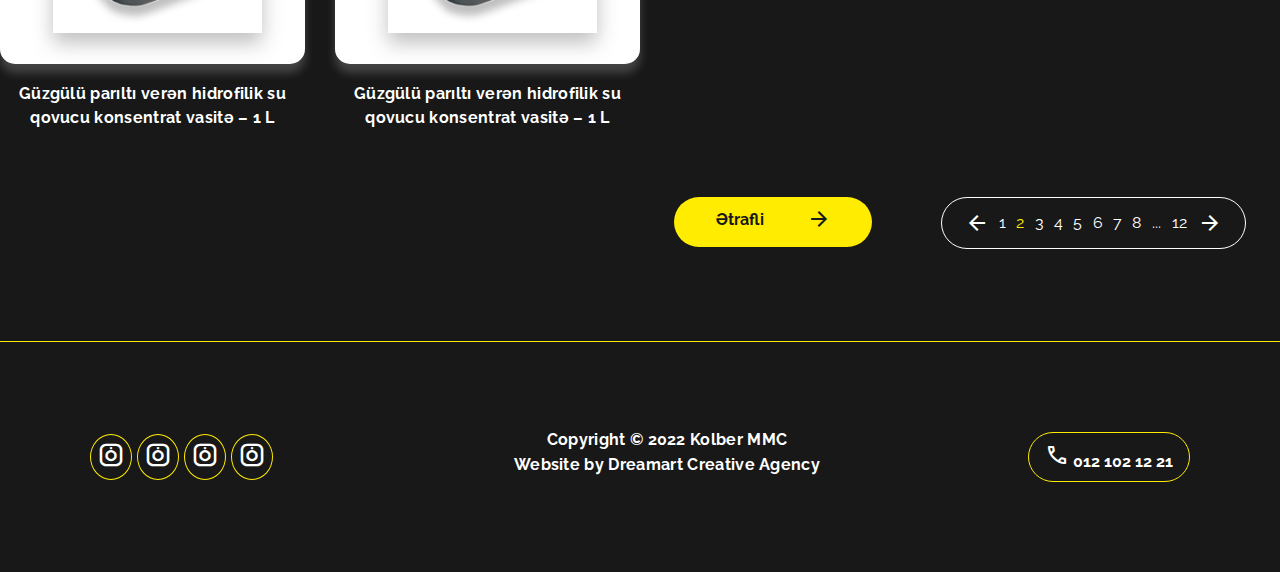
<file: kompaniyalar.html>
<!DOCTYPE html>
<html lang="en">
<head>
    <meta charset="UTF-8">
    <meta http-equiv="X-UA-Compatible" content="IE=edge">
    <meta name="viewport" content="width=device-width, initial-scale=1.0">
    <link rel="stylesheet" href="/style/style.css">
    <link rel="stylesheet" href="/style/general.css">
    <link rel="stylesheet" href="/style/kompaniyalar.css">
<!-- font -->
<link href="https://fonts.googleapis.com/css2?family=Chakra+Petch&family=Raleway:wght@400;600;700&display=swap" rel="stylesheet">
<!-- icon awesome -->

<link rel="stylesheet" href="https://fonts.googleapis.com/css2?family=Material+Symbols+Outlined:opsz,wght,FILL,GRAD@48,400,0,0" />
    <title>Kompaniyalar</title>
</head>
<body>
    <nav class="nav">

        <a href="index.html" class="nav__logo">
            <img src="/photo/logo.png" alt="">
        </a>
        
        <ul class="nav__menu">
            <li class="nav__menu-item">
                <a href="mehsullar.html">Məhsullar</a>
             </li>
             <li class="nav__menu-item">
                <a href="about-us.html">Haqqımızda</a>
             </li>
             <li class="nav__menu-item">
                <a href="kompaniyalar.html">Kampaniyalar</a>
             </li>
             <li class="nav__menu-item">
                <a href="elaqe.html">Əlaqə</a>
             </li>
        </ul>
        
        <div class="language">
            <p >ENG</p>
            <div>
                <span style="color:azure;" class="material-symbols-outlined">
                expand_more
                </span>
            </div>
        </div>
        
        </nav>
        

        <div class="category-sale">
            <div class="category-sale-title">
                <p>Məhsul kateqoriyaları</p> <span class="material-symbols-outlined">
                    expand_more
                    </span>
            </div>
            

 <h2 class="category-sale-mehsullar">Məhsullar</h2>

        </div>
       


        <section class="options">
            <div class="container option__container">
        
        <a href="mehsul-daxili-second.html"> <article class="options__cart">
                <div style="position: relative;" class="options__box">
                    <h5 class="options__box_sale-text" >ENDIRIMLI</h5>
        <div class="options__box-img">
            <img src="/photo/10 kq 10.jpg" alt="">
        </div>
        
                </div>
        
        
        
                <h3 class="options__cart-title">
                    Güzgülü parıltı verən hidrofilik su qovucu konsentrat vasitə – 1 L
                </h3>
        
                
               </article></a>
               <a href="mehsul-daxili-second.html"> <article class="options__cart">
                <div style="position: relative;" class="options__box">
                    <h5 class="options__box_sale-text" >ENDIRIMLI</h5>
        <div class="options__box-img">
            <img src="/photo/10 kq 10.jpg" alt="">
        </div>
        
                </div>
        
        
        
                <h3 class="options__cart-title">
                    Güzgülü parıltı verən hidrofilik su qovucu konsentrat vasitə – 1 L
                </h3>
        
                
               </article></a>    <a href="mehsul-daxili-second.html"> <article class="options__cart">
                <div style="position: relative;" class="options__box">
                    <h5 class="options__box_sale-text" >ENDIRIMLI</h5>
        <div class="options__box-img">
            <img src="/photo/10 kq 10.jpg" alt="">
        </div>
        
                </div>
        
        
        
                <h3 class="options__cart-title">
                    Güzgülü parıltı verən hidrofilik su qovucu konsentrat vasitə – 1 L
                </h3>
        
                
               </article></a>    <a href="mehsul-daxili-second.html"> <article class="options__cart">
                <div style="position: relative;" class="options__box">
                    <h5 class="options__box_sale-text" >ENDIRIMLI</h5>
        <div class="options__box-img">
            <img src="/photo/10 kq 10.jpg" alt="">
        </div>
        
                </div>
        
        
        
                <h3 class="options__cart-title">
                    Güzgülü parıltı verən hidrofilik su qovucu konsentrat vasitə – 1 L
                </h3>
        
                
               </article></a>    <a href="mehsul-daxili-second.html"> <article class="options__cart">
                <div style="position: relative;" class="options__box">
                    <h5 class="options__box_sale-text" >ENDIRIMLI</h5>
        <div class="options__box-img">
            <img src="/photo/10 kq 10.jpg" alt="">
        </div>
        
                </div>
        
        
        
                <h3 class="options__cart-title">
                    Güzgülü parıltı verən hidrofilik su qovucu konsentrat vasitə – 1 L
                </h3>
        
                
               </article></a>    <a href="mehsul-daxili-second.html"> <article class="options__cart">
                <div style="position: relative;" class="options__box">
                    <h5 class="options__box_sale-text" >ENDIRIMLI</h5>
        <div class="options__box-img">
            <img src="/photo/10 kq 10.jpg" alt="">
        </div>
        
                </div>
        
        
        
                <h3 class="options__cart-title">
                    Güzgülü parıltı verən hidrofilik su qovucu konsentrat vasitə – 1 L
                </h3>
        
                
               </article></a>    <a href="mehsul-daxili-second.html"> <article class="options__cart">
                <div style="position: relative;" class="options__box">
                    <h5 class="options__box_sale-text" >ENDIRIMLI</h5>
        <div class="options__box-img">
            <img src="/photo/10 kq 10.jpg" alt="">
        </div>
        
                </div>
        
        
        
                <h3 class="options__cart-title">
                    Güzgülü parıltı verən hidrofilik su qovucu konsentrat vasitə – 1 L
                </h3>
        
                
               </article></a>    <a href="mehsul-daxili-second.html"> <article class="options__cart">
                <div style="position: relative;" class="options__box">
                    <h5 class="options__box_sale-text" >ENDIRIMLI</h5>
        <div class="options__box-img">
            <img src="/photo/10 kq 10.jpg" alt="">
        </div>
        
                </div>
        
        
        
                <h3 class="options__cart-title">
                    Güzgülü parıltı verən hidrofilik su qovucu konsentrat vasitə – 1 L
                </h3>
        
                
               </article></a>


               <!-- <article class="options__cart">
                <div style="position: relative;" class="options__box">
                    <h5 class="options__box_sale-text" >ENDIRIMLI</h5>
        <div class="options__box-img">
            <img src="/photo/10 kq 10.jpg" alt="">
        </div>
        
                </div>
        
        
        
                <h3 class="options__cart-title">
                    Güzgülü parıltı verən hidrofilik su qovucu konsentrat vasitə – 1 L
                </h3>
        
                
               </article><article class="options__cart">
                <div style="position: relative;" class="options__box">
                    <h5 class="options__box_sale-text" >ENDIRIMLI</h5>
        <div class="options__box-img">
            <img src="/photo/10 kq 10.jpg" alt="">
        </div>
        
                </div>
        
        
        
                <h3 class="options__cart-title">
                    Güzgülü parıltı verən hidrofilik su qovucu konsentrat vasitə – 1 L
                </h3>
        
                
               </article><article class="options__cart">
                <div style="position: relative;" class="options__box">
                    <h5 class="options__box_sale-text" >ENDIRIMLI</h5>
        <div class="options__box-img">
            <img src="/photo/10 kq 10.jpg" alt="">
        </div>
        
                </div>
        
        
        
                <h3 class="options__cart-title">
                    Güzgülü parıltı verən hidrofilik su qovucu konsentrat vasitə – 1 L
                </h3>
        
                
               </article><article class="options__cart">
                <div style="position: relative;" class="options__box">
                    <h5 class="options__box_sale-text" >ENDIRIMLI</h5>
        <div class="options__box-img">
            <img src="/photo/10 kq 10.jpg" alt="">
        </div>
        
                </div>
        
        
        
                <h3 class="options__cart-title">
                    Güzgülü parıltı verən hidrofilik su qovucu konsentrat vasitə – 1 L
                </h3>
        
                
               </article><article class="options__cart">
                <div style="position: relative;" class="options__box">
                    <h5 class="options__box_sale-text" >ENDIRIMLI</h5>
        <div class="options__box-img">
            <img src="/photo/10 kq 10.jpg" alt="">
        </div>
        
                </div>
        
        
        
                <h3 class="options__cart-title">
                    Güzgülü parıltı verən hidrofilik su qovucu konsentrat vasitə – 1 L
                </h3>
        
                
               </article><article class="options__cart">
                <div style="position: relative;" class="options__box">
                    <h5 class="options__box_sale-text" >ENDIRIMLI</h5>
        <div class="options__box-img">
            <img src="/photo/10 kq 10.jpg" alt="">
        </div>
        
                </div>
        
        
        
                <h3 class="options__cart-title">
                    Güzgülü parıltı verən hidrofilik su qovucu konsentrat vasitə – 1 L
                </h3>
        
                
               </article><article class="options__cart">
                <div style="position: relative;" class="options__box">
                    <h5 class="options__box_sale-text" >ENDIRIMLI</h5>
        <div class="options__box-img">
            <img src="/photo/10 kq 10.jpg" alt="">
        </div>
        
                </div>
        
        
        
                <h3 class="options__cart-title">
                    Güzgülü parıltı verən hidrofilik su qovucu konsentrat vasitə – 1 L
                </h3>
        
                
               </article>
               -->
            </div>
           
        </section>

        <!-- next pages -->
        
        <div class="next-pages">



             <div class="more-info">
       
            <a href="" class="btn btn-danger"><div>
                <span>Ətrafli</span>  <span class="material-symbols-outlined">
          arrow_forward
          </span>
          </div>
             </a>
        </div>



        <div class="next-pages__numbers">

<span class="material-symbols-outlined">
arrow_back
</span>
<div  class="numbers">
<a  href="">1</a>
<a style="color:var(--color-yellow);" href="">2</a>
<a href="">3</a>
<a href="">4</a>
<a href="">5</a>
<a href="">6</a>
<a href="">7</a>
<a href="">8</a>
<a href="">...</a>
<a href="">12</a>

</div>
<span class="material-symbols-outlined">
    arrow_forward
    </span>
        </div>







        </div>
       



<!-- footer -->



        <div class="footer-line">
        </div>
        
        
        <footer>
        
        <div class="container footer">
        
           <!-- icons -->
            <div class="footer__icons">
        <div class="sosial-network-icon">
            <span style="font-size: 3rem;" class="sosial-network-box material-symbols-outlined">
                    nest_heat_link_gen_3
                    </span>
        </div>
        <div class="sosial-network-icon">
            <span style="font-size: 3rem;" class="sosial-network-box material-symbols-outlined">
                    nest_heat_link_gen_3
                    </span>
        </div>
        
        <div class="sosial-network-icon">
            <span style="font-size: 3rem;" class="sosial-network-box material-symbols-outlined">
                    nest_heat_link_gen_3
                    </span>
        </div>
        
        <div class="sosial-network-icon">
            <span style="font-size: 3rem;" class="sosial-network-box material-symbols-outlined">
                    nest_heat_link_gen_3
                    </span>
        </div>
        
        
                   
            </div>
        
        <!-- author -->
            <div class="footer__author">
                <h4>Copyright © 2022 Kolber MMC 
                    <p>Website by Dreamart Creative Agency</p>
                    </h4>
            </div>
        
        
        <div class="footer__btn">
        <span class="material-symbols-outlined">
            call
            </span>
            <span>012 102 12 21</span>
        </div >
        
        
        
        </div>
        
        </footer>
    
</body>
</html>
</file>
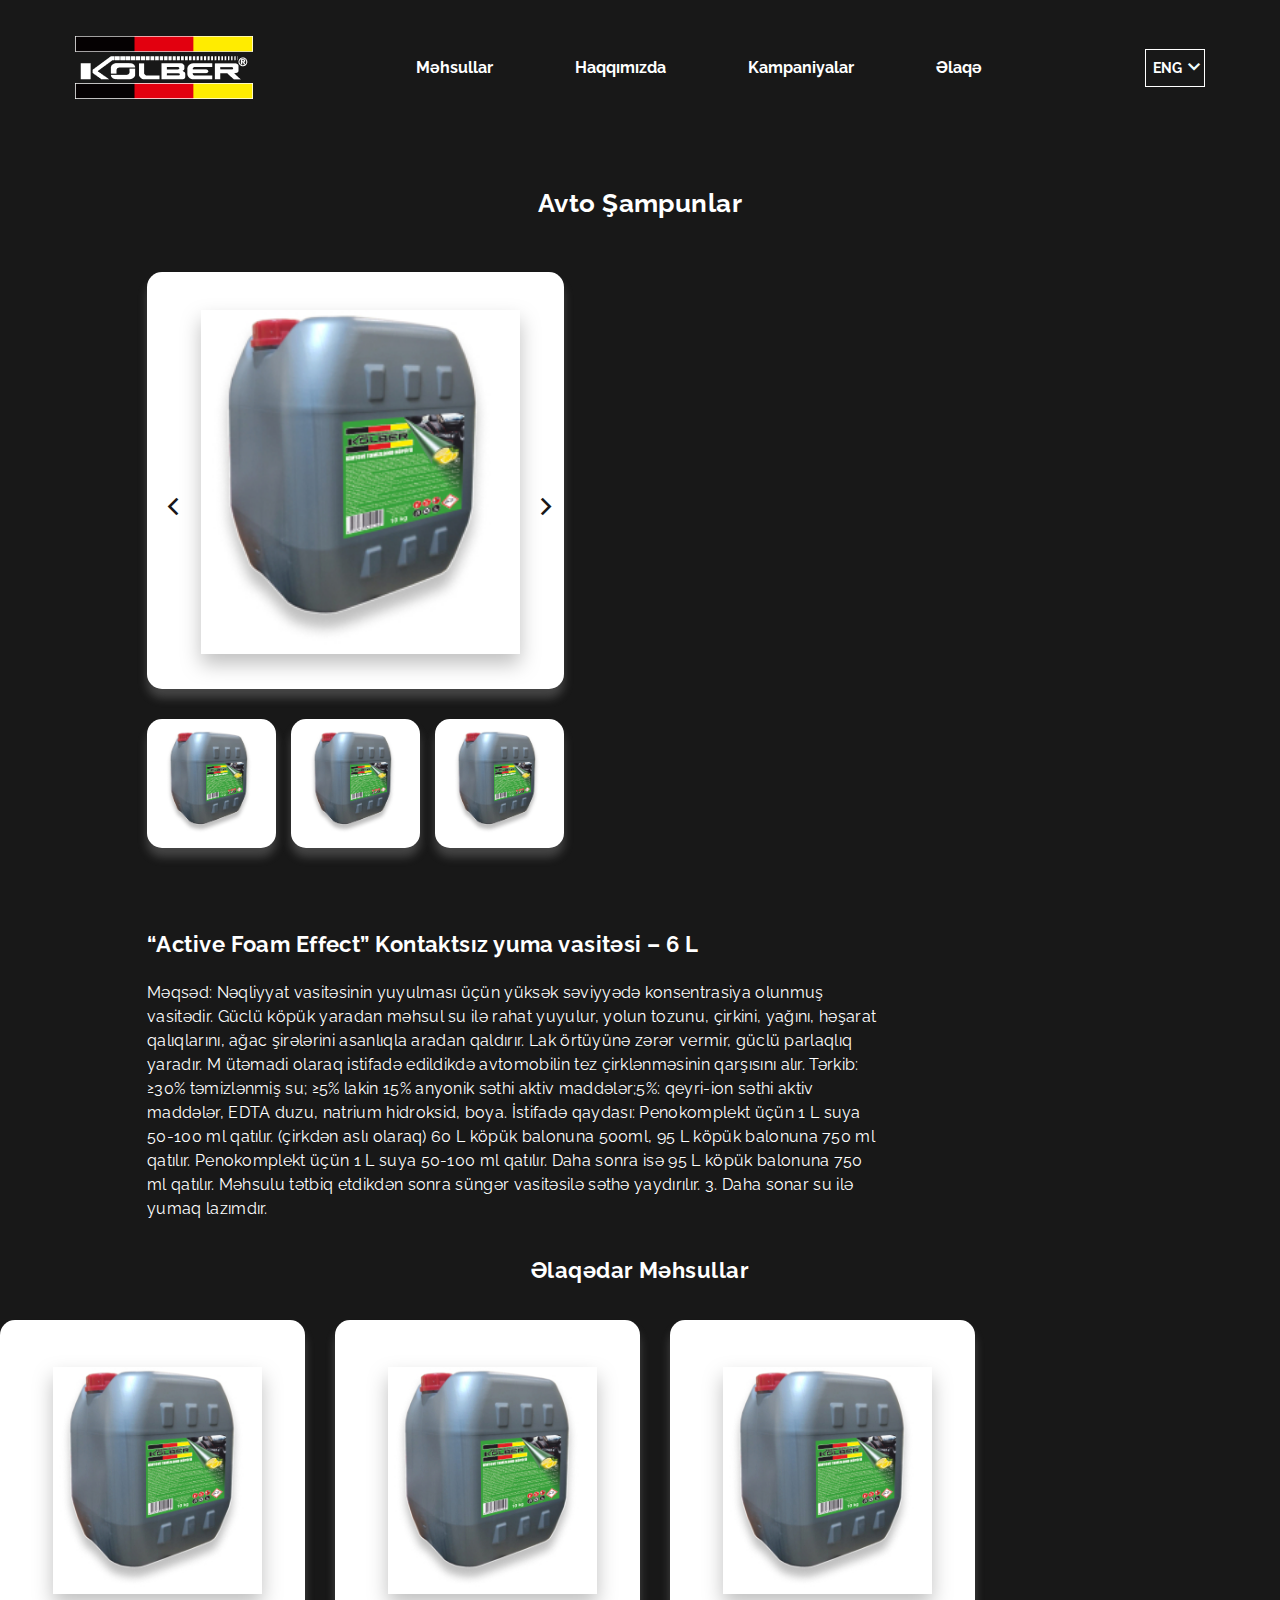
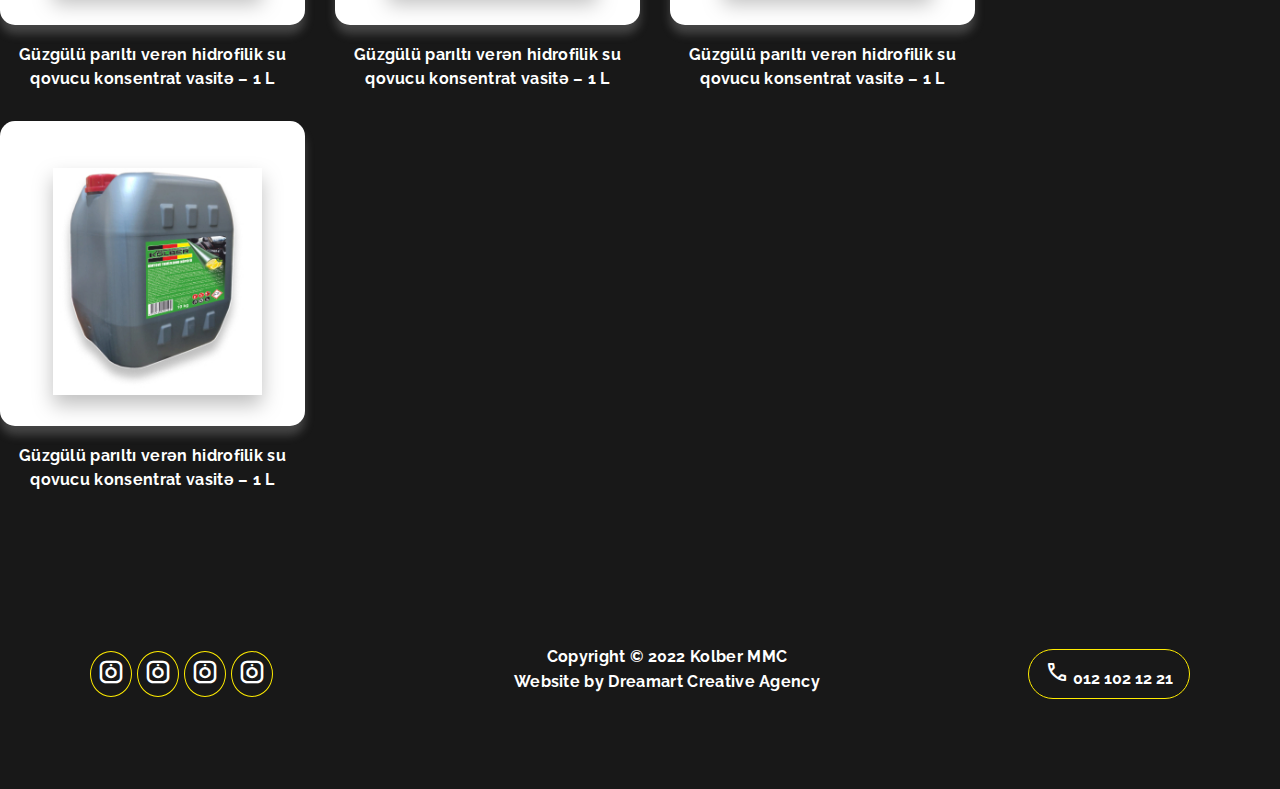
<file: mehsul-daxili-second.html>
<!DOCTYPE html>
<html lang="en">
<head>
    <meta charset="UTF-8">
    <meta http-equiv="X-UA-Compatible" content="IE=edge">
    <meta name="viewport" content="width=device-width, initial-scale=1.0">
    <link rel="stylesheet" href="/style/style.css">
    <link rel="stylesheet" href="/style/general.css">
    <link rel="stylesheet" href="/style/mehsul-daxili.css">
    <link rel="stylesheet" href="/style/m-daxili-2.css">
<!-- font -->
<link href="https://fonts.googleapis.com/css2?family=Chakra+Petch&family=Raleway:wght@400;600;700&display=swap" rel="stylesheet">
<!-- icon awesome -->

<link rel="stylesheet" href="https://fonts.googleapis.com/css2?family=Material+Symbols+Outlined:opsz,wght,FILL,GRAD@48,400,0,0" />
    <title>Mehsul-daxili-2</title>
</head>
<body>
    <nav class="nav">

        <a href="index.html" class="nav__logo">
            <img src="/photo/logo.png" alt="">
        </a>
        
        <ul class="nav__menu">
            <li class="nav__menu-item">
                <a href="mehsullar.html">Məhsullar</a>
             </li>
             <li class="nav__menu-item">
                <a href="about-us.html">Haqqımızda</a>
             </li>
             <li class="nav__menu-item">
                <a href="kompaniyalar.html">Kampaniyalar</a>
             </li>
             <li class="nav__menu-item">
                <a href="elaqe.html">Əlaqə</a>
             </li>
        </ul>
        
        <div class="language">
            <p >ENG</p>
            <div>
                <span style="color:azure;" class="material-symbols-outlined">
                expand_more
                </span>
            </div>
        </div>
        
        </nav>
        

        <div class="container product-title">
            <h3>
                 Avto Şampunlar
            </h3>

        </div>

        <!-- about-product__pro-imgs  INLINE STYLE  -->
        <div style="gap:8rem" class="about-product">


            <div style="flex-direction: column; height: auto;" class="about-product__pro-imgs ">
        <!-- big-photo   -->
                <div style="width: 41.7rem;" class="big-box">
        <span style="font-size: 3.5rem;" class="right-arrow material-symbols-outlined">
                    chevron_right
                    </span>
                    <span style="font-size: 3.5rem;" class="left-arrow material-symbols-outlined">
                        chevron_left
                        </span>

                    <div class="img-box">
                        <img src="/photo/10 kq 10.jpg" alt="">
                    </div>

                </div>

        <!-- tiny-photos -->

        <div  class="tiny-boxes">
            <div class="tiny-boxes__box">
                <div  class="tiny-boxes__box-img" >
        <img src="/photo/10 kq 10.jpg" alt="">
                </div>
            </div>

            <div class="tiny-boxes__box">
                <div  class="tiny-boxes__box-img" >
        <img src="/photo/10 kq 10.jpg" alt="">
                </div>
            </div>

            <div class="tiny-boxes__box">
                <div  class="tiny-boxes__box-img" >
        <img src="/photo/10 kq 10.jpg" alt="">
                </div>
            </div>

            



        </div>




            </div>



            <div class="about-product__pro-info">
        <h3>
            “Active Foam Effect” Kontaktsız yuma vasitəsi – 6 L
        </h3>

        <div class="long-info">
            <p>
                Məqsəd: Nəqliyyat vasitəsinin yuyulması üçün yüksək səviyyədə konsentrasiya olunmuş vasitədir. Güclü köpük yaradan məhsul su ilə rahat yuyulur, yolun tozunu, çirkini, yağını, həşarat qalıqlarını, ağac şirələrini asanlıqla aradan qaldırır. Lak örtüyünə zərər vermir, güclü parlaqlıq yaradır.
M ütəmadi olaraq istifadə edildikdə avtomobilin tez çirklənməsinin qarşısını alır.
Tərkib: ≥30% təmizlənmiş su; ≥5% lakin 15% anyonik səthi aktiv maddələr;5%: qeyri-ion səthi aktiv maddələr, EDTA duzu, natrium hidroksid, boya.
İstifadə qaydası: Penokomplekt üçün 1 L suya 50-100 ml qatılır. (çirkdən aslı olaraq)
60 L köpük balonuna 500ml, 95 L köpük balonuna 750 ml qatılır. Penokomplekt üçün 1 L suya 50-100 ml qatılır. Daha sonra isə 95 L köpük balonuna 750 ml qatılır. Məhsulu tətbiq etdikdən sonra süngər vasitəsilə səthə yaydırılır. 3. Daha sonar su ilə yumaq lazımdır.
            </p>
        </div>

            </div>

        </div>



<h2 class="options__text">Əlaqədar Məhsullar</h2>


<section class="options">
    <div class="container option__container">

<a href="/pages/mehsullar.html">
    <article class="options__cart">
        <div class="options__box">
<div class="options__box-img">
    <img src="/photo/10 kq 10.jpg" alt="">
</div>

        </div>



        <h3 class="options__cart-title">
            Güzgülü parıltı verən hidrofilik su qovucu konsentrat vasitə – 1 L
        </h3>


       </article>
</a>
<a href="/pages/mehsullar.html">
    <article class="options__cart">
        <div class="options__box">
<div class="options__box-img">
    <img src="/photo/10 kq 10.jpg" alt="">
</div>

        </div>



        <h3 class="options__cart-title">
            Güzgülü parıltı verən hidrofilik su qovucu konsentrat vasitə – 1 L
        </h3>


       </article>
</a><a href="/pages/mehsullar.html">
    <article class="options__cart">
        <div class="options__box">
<div class="options__box-img">
    <img src="/photo/10 kq 10.jpg" alt="">
</div>

        </div>



        <h3 class="options__cart-title">
            Güzgülü parıltı verən hidrofilik su qovucu konsentrat vasitə – 1 L
        </h3>


       </article>
</a><a href="/pages/mehsullar.html">
    <article class="options__cart">
        <div class="options__box">
<div class="options__box-img">
    <img src="/photo/10 kq 10.jpg" alt="">
</div>

        </div>



        <h3 class="options__cart-title">
            Güzgülü parıltı verən hidrofilik su qovucu konsentrat vasitə – 1 L
        </h3>


       </article>
</a>



    </div>

</section>

<footer>

    <div class="container footer">

       <!-- icons -->
        <div class="footer__icons">
    <div class="sosial-network-icon">
        <span style="font-size: 3rem;" class="sosial-network-box material-symbols-outlined">
                nest_heat_link_gen_3
                </span>
    </div>
    <div class="sosial-network-icon">
        <span style="font-size: 3rem;" class="sosial-network-box material-symbols-outlined">
                nest_heat_link_gen_3
                </span>
    </div>

    <div class="sosial-network-icon">
        <span style="font-size: 3rem;" class="sosial-network-box material-symbols-outlined">
                nest_heat_link_gen_3
                </span>
    </div>

    <div class="sosial-network-icon">
        <span style="font-size: 3rem;" class="sosial-network-box material-symbols-outlined">
                nest_heat_link_gen_3
                </span>
    </div>



        </div>

    <!-- author -->
        <div class="footer__author">
            <h4>Copyright © 2022 Kolber MMC
                <p>Website by Dreamart Creative Agency</p>
                </h4>
        </div>


    <div class="footer__btn">
    <span class="material-symbols-outlined">
        call
        </span>
        <span>012 102 12 21</span>
    </div >



    </div>

    </footer>

</body>
</html>
</file>
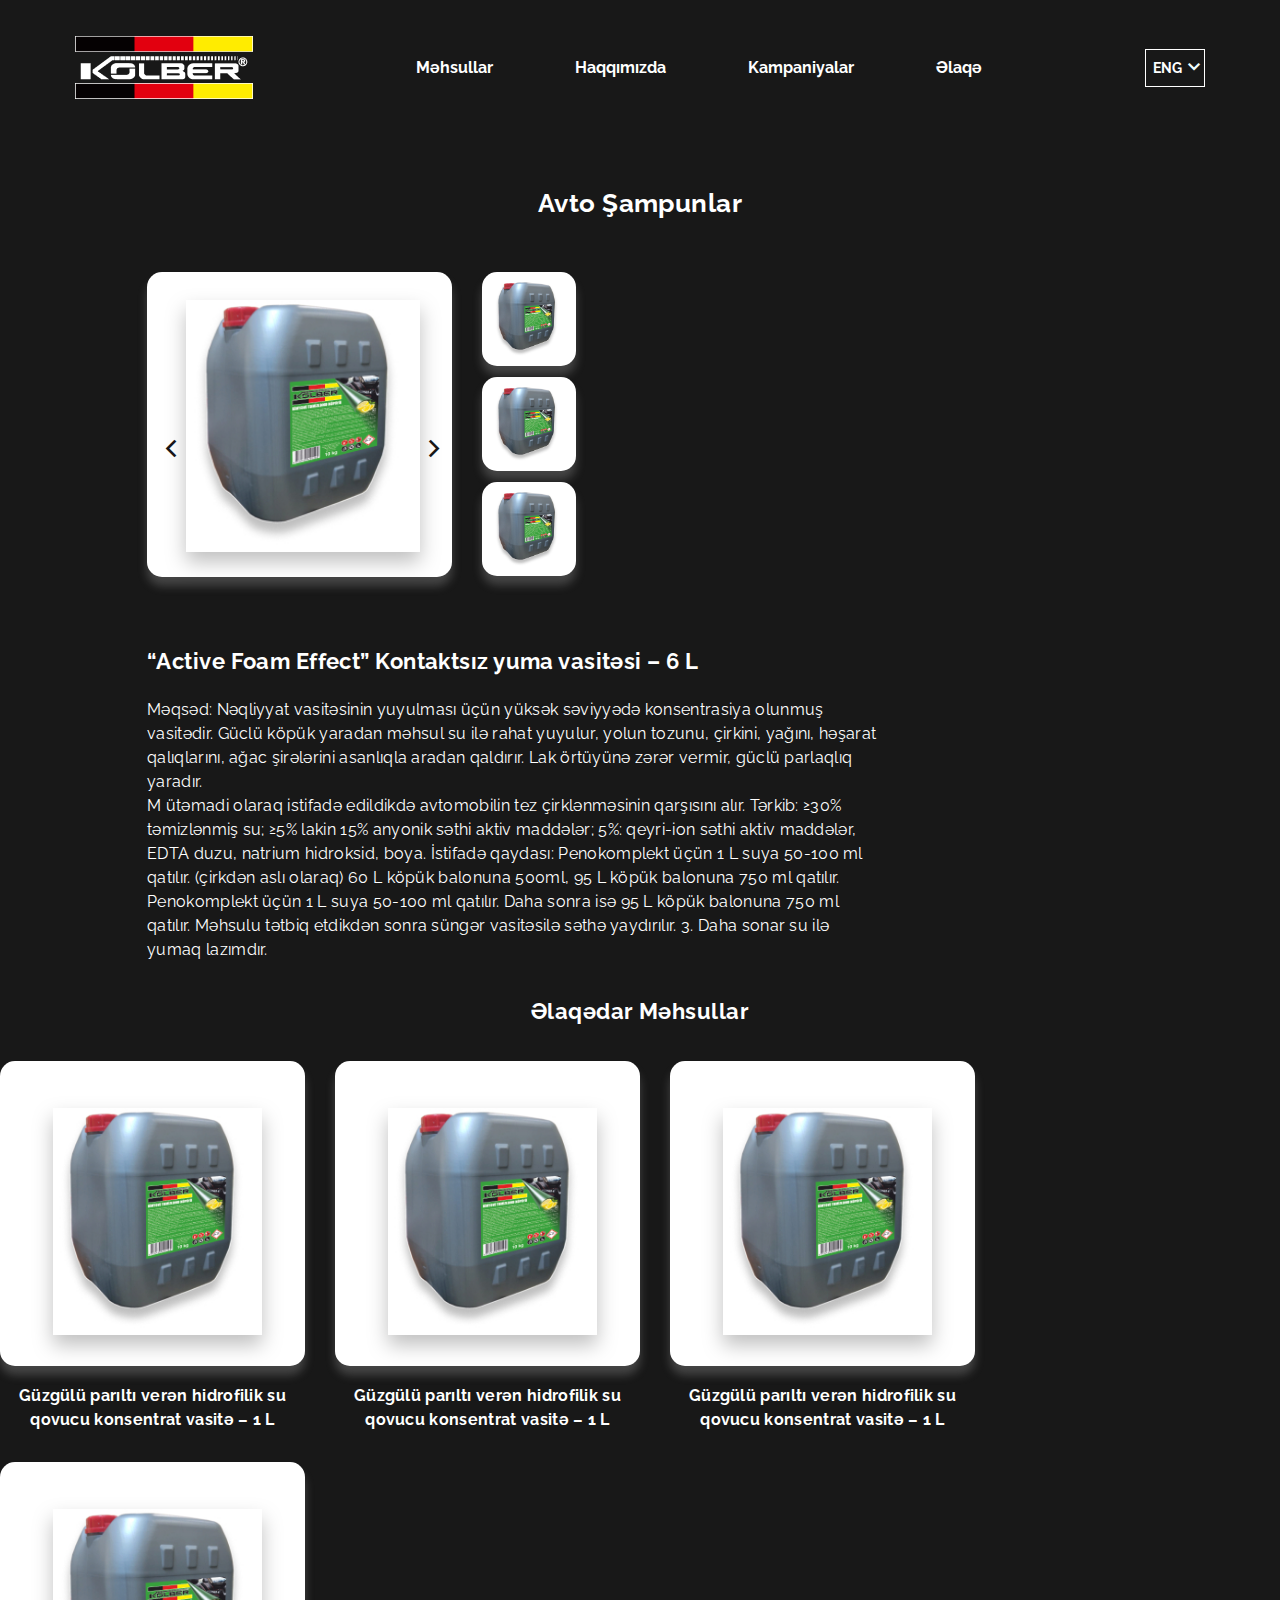
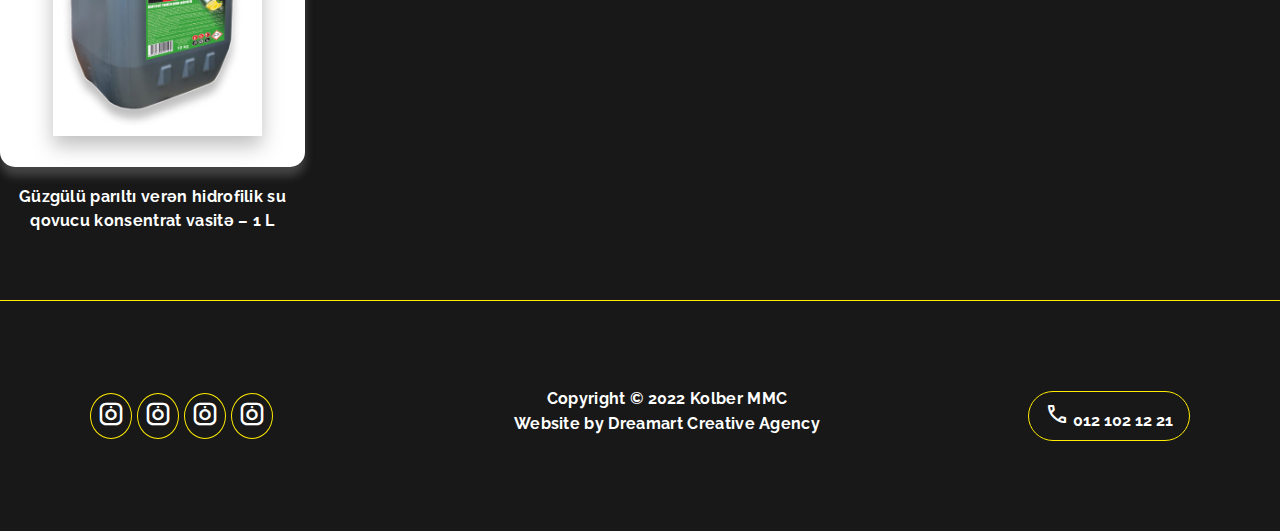
<file: mehsul-daxili.html>
<!DOCTYPE html>
<html lang="en">
<head>
    <meta charset="UTF-8">
    <meta http-equiv="X-UA-Compatible" content="IE=edge">
    <meta name="viewport" content="width=device-width, initial-scale=1.0">
    
    <link rel="stylesheet" href="/style/style.css">
    <link rel="stylesheet" href="/style/general.css">
    <link rel="stylesheet" href="/style/mehsul-daxili.css">
<!-- font -->
<link href="https://fonts.googleapis.com/css2?family=Chakra+Petch&family=Raleway:wght@400;600;700&display=swap" rel="stylesheet">
<!-- icon awesome -->

<link rel="stylesheet" href="https://fonts.googleapis.com/css2?family=Material+Symbols+Outlined:opsz,wght,FILL,GRAD@48,400,0,0" />
    <title>Mehsul-daxili-1</title>
</head>
<body>
    <nav class="nav">

        <a href="index.html" class="nav__logo">
            <img src="/photo/logo.png" alt="">
        </a>
        
        <ul class="nav__menu">
            <li class="nav__menu-item">
                <a href="mehsullar.html">Məhsullar</a>
             </li>
             <li class="nav__menu-item">
                <a href="about-us.html">Haqqımızda</a>
             </li>
             <li class="nav__menu-item">
                <a href="kompaniyalar.html">Kampaniyalar</a>
             </li>
             <li class="nav__menu-item">
                <a href="elaqe.html">Əlaqə</a>
             </li>
        </ul>
        
        <div class="language">
            <p >ENG</p>
            <div>
                <span style="color:azure;" class="material-symbols-outlined">
                expand_more
                </span>
            </div>
        </div>
        
        </nav>
        
        
        <div class="container product-title">
            <h3>
                 Avto Şampunlar
            </h3>
           
        </div>


<div class="about-product">


    <div class="about-product__pro-imgs">
<!-- big-photo   -->
        <div class="about-product__pro-imgs-huge">
<span style="font-size: 3.5rem;" class="right-arrow material-symbols-outlined">
            chevron_right
            </span>
            <span style="font-size: 3.5rem;" class="left-arrow material-symbols-outlined">
                chevron_left
                </span>

            <div class="about-product__pro-imgs-huge-img">
                <img src="/photo/10 kq 10.jpg" alt="">
            </div>
            
        </div>

<!-- tiny-photos -->

<div  class="about-product-tiny-imgs">
    <div class="tiny-img-box">
        <div  class="tiny-img-box-photo" >
<img src="/photo/10 kq 10.jpg" alt="">
        </div>
    </div>

    <div class="tiny-img-box">
        <div  class="tiny-img-box-photo" >
<img src="/photo/10 kq 10.jpg" alt="">
        </div>
    </div>

    <div class="tiny-img-box">
        <div  class="tiny-img-box-photo" >
<img src="/photo/10 kq 10.jpg" alt="">
        </div>
    </div>



</div>




    </div>



    <div class="about-product__pro-info">
<h3>
    “Active Foam Effect” Kontaktsız yuma vasitəsi – 6 L
</h3>

<div class="long-info">
    <p>Məqsəd: Nəqliyyat vasitəsinin yuyulması üçün yüksək səviyyədə konsentrasiya olunmuş vasitədir. Güclü köpük yaradan məhsul su ilə rahat yuyulur, yolun tozunu, çirkini, yağını, həşarat qalıqlarını, ağac şirələrini asanlıqla aradan qaldırır. Lak örtüyünə zərər vermir, güclü parlaqlıq yaradır. <br>
        M ütəmadi olaraq istifadə edildikdə avtomobilin tez çirklənməsinin qarşısını alır.
        Tərkib: ≥30% təmizlənmiş su; ≥5% lakin 15% anyonik səthi aktiv maddələr; 5%: qeyri-ion səthi aktiv maddələr, EDTA duzu, natrium hidroksid, boya.
        İstifadə qaydası: Penokomplekt üçün 1 L suya 50-100 ml qatılır. (çirkdən aslı olaraq)
        60 L köpük balonuna 500ml, 95 L köpük balonuna 750 ml qatılır. Penokomplekt üçün 1 L suya 50-100 ml qatılır. Daha sonra isə 95 L köpük balonuna 750 ml qatılır. Məhsulu tətbiq etdikdən sonra süngər vasitəsilə səthə yaydırılır. 3. Daha sonar su ilə yumaq lazımdır.</p>
</div>

    </div>

</div>


<h2 class="options__text">Əlaqədar Məhsullar</h2>


<section class="options">
    <div class="container option__container">


        <a href="/pages/mehsullar.html">
            <article class="options__cart">
                <div class="options__box">
        <div class="options__box-img">
            <img src="/photo/10 kq 10.jpg" alt="">
        </div>
        
                </div>
        
        
        
                <h3 class="options__cart-title">
                    Güzgülü parıltı verən hidrofilik su qovucu konsentrat vasitə – 1 L
                </h3>
        
        
               </article>
        </a>
       
        <a href="/pages/mehsullar.html">
            <article class="options__cart">
                <div class="options__box">
        <div class="options__box-img">
            <img src="/photo/10 kq 10.jpg" alt="">
        </div>
        
                </div>
        
        
        
                <h3 class="options__cart-title">
                    Güzgülü parıltı verən hidrofilik su qovucu konsentrat vasitə – 1 L
                </h3>
        
        
               </article>
        </a><a href="/pages/mehsullar.html">
            <article class="options__cart">
                <div class="options__box">
        <div class="options__box-img">
            <img src="/photo/10 kq 10.jpg" alt="">
        </div>
        
                </div>
        
        
        
                <h3 class="options__cart-title">
                    Güzgülü parıltı verən hidrofilik su qovucu konsentrat vasitə – 1 L
                </h3>
        
        
               </article>
        </a><a href="/pages/mehsullar.html">
            <article class="options__cart">
                <div class="options__box">
        <div class="options__box-img">
            <img src="/photo/10 kq 10.jpg" alt="">
        </div>
        
                </div>
        
        
        
                <h3 class="options__cart-title">
                    Güzgülü parıltı verən hidrofilik su qovucu konsentrat vasitə – 1 L
                </h3>
        
        
               </article>
        </a>
        
    </div>
   
</section>

<div class="footer-line">
</div>


<footer>

<div class="container footer">

   <!-- icons -->
    <div class="footer__icons">
<div class="sosial-network-icon">
    <span style="font-size: 3rem;" class="sosial-network-box material-symbols-outlined">
            nest_heat_link_gen_3
            </span>
</div>
<div class="sosial-network-icon">
    <span style="font-size: 3rem;" class="sosial-network-box material-symbols-outlined">
            nest_heat_link_gen_3
            </span>
</div>

<div class="sosial-network-icon">
    <span style="font-size: 3rem;" class="sosial-network-box material-symbols-outlined">
            nest_heat_link_gen_3
            </span>
</div>

<div class="sosial-network-icon">
    <span style="font-size: 3rem;" class="sosial-network-box material-symbols-outlined">
            nest_heat_link_gen_3
            </span>
</div>


           
    </div>

<!-- author -->
    <div class="footer__author">
        <h4>Copyright © 2022 Kolber MMC 
            <p>Website by Dreamart Creative Agency</p>
            </h4>
    </div>


<div class="footer__btn">
<span class="material-symbols-outlined">
    call
    </span>
    <span>012 102 12 21</span>
</div >



</div>

</footer>
</body>
</html>
</file>
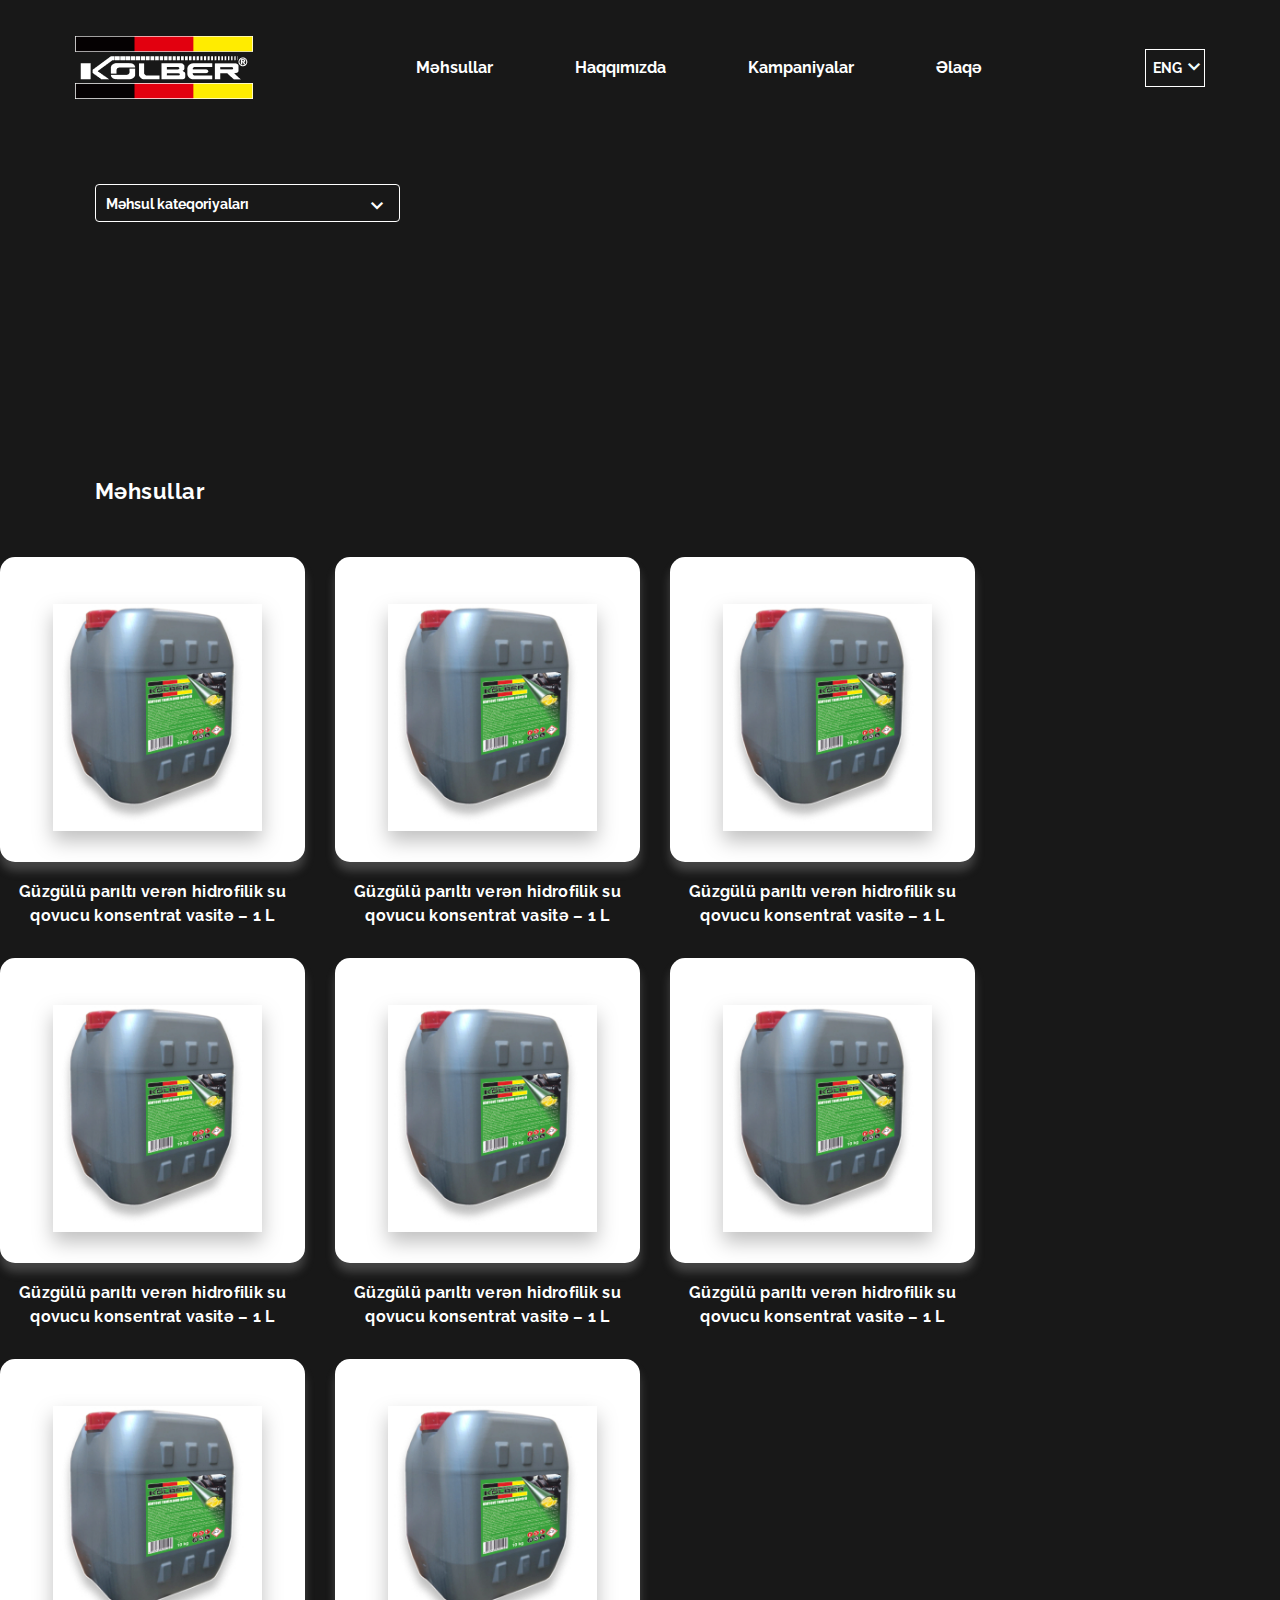
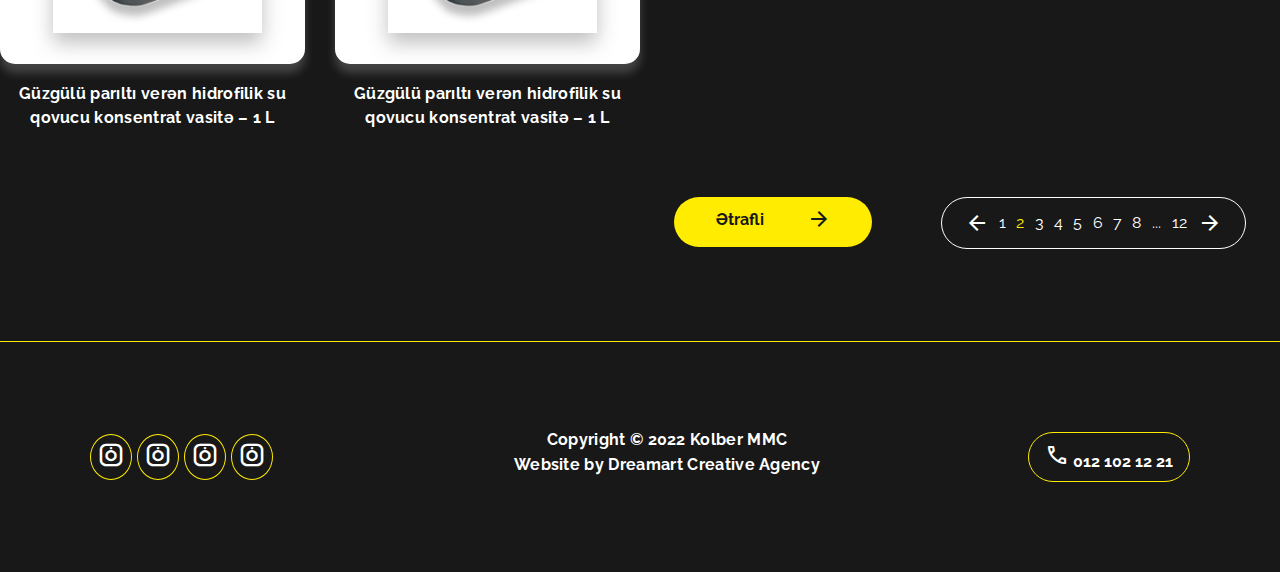
<file: mehsullar.html>
<!DOCTYPE html>
<html lang="en">
<head>
    <meta charset="UTF-8">
    <meta http-equiv="X-UA-Compatible" content="IE=edge">
    <meta name="viewport" content="width=device-width, initial-scale=1.0">
    <link rel="stylesheet" href="/style/style.css">
    <link rel="stylesheet" href="/style/general.css">
    <link rel="stylesheet" href="/style/kompaniyalar.css">
<!-- font -->
<link href="https://fonts.googleapis.com/css2?family=Chakra+Petch&family=Raleway:wght@400;600;700&display=swap" rel="stylesheet">
<!-- icon awesome -->

<link rel="stylesheet" href="https://fonts.googleapis.com/css2?family=Material+Symbols+Outlined:opsz,wght,FILL,GRAD@48,400,0,0" />
    <title>Kompaniyalar</title>
</head>
<body>
    <nav class="nav">

        <a href="index.html" class="nav__logo">
            <img src="/photo/logo.png" alt="">
        </a>
        
        <ul class="nav__menu">
            <li class="nav__menu-item">
                <a href="mehsullar.html">Məhsullar</a>
             </li>
             <li class="nav__menu-item">
                <a href="about-us.html">Haqqımızda</a>
             </li>
             <li class="nav__menu-item">
                <a href="kompaniyalar.html">Kampaniyalar</a>
             </li>
             <li class="nav__menu-item">
                <a href="elaqe.html">Əlaqə</a>
             </li>
        </ul>
        
        <div class="language">
            <p >ENG</p>
            <div>
                <span style="color:azure;" class="material-symbols-outlined">
                expand_more
                </span>
            </div>
        </div>
        
        </nav>
        

        <div class="category-sale">
            <div class="category-sale-title">
                <p>Məhsul kateqoriyaları</p> <span class="material-symbols-outlined">
                    expand_more
                    </span>
            </div>
            

 <h2 class="category-sale-mehsullar">Məhsullar</h2>

        </div>
       


        <section class="options">
            <div class="container option__container">
        
        <a href="mehsul-daxili.html">
            <article class="options__cart">
                <div style="position: relative;" class="options__box">
        <div class="options__box-img">
            <img src="/photo/10 kq 10.jpg" alt="">
        </div>
        
                </div>
        
        
        
                <h3 class="options__cart-title">
                    Güzgülü parıltı verən hidrofilik su qovucu konsentrat vasitə – 1 L
                </h3>
        
                
               </article>
        </a>
        <a href="mehsul-daxili.html">
            <article class="options__cart">
                <div style="position: relative;" class="options__box">
        <div class="options__box-img">
            <img src="/photo/10 kq 10.jpg" alt="">
        </div>
        
                </div>
        
        
        
                <h3 class="options__cart-title">
                    Güzgülü parıltı verən hidrofilik su qovucu konsentrat vasitə – 1 L
                </h3>
        
                
               </article>
        </a>
        <a href="mehsul-daxili.html">
            <article class="options__cart">
                <div style="position: relative;" class="options__box">
        <div class="options__box-img">
            <img src="/photo/10 kq 10.jpg" alt="">
        </div>
        
                </div>
        
        
        
                <h3 class="options__cart-title">
                    Güzgülü parıltı verən hidrofilik su qovucu konsentrat vasitə – 1 L
                </h3>
        
                
               </article>
        </a>
        <a href="mehsul-daxili.html">
            <article class="options__cart">
                <div style="position: relative;" class="options__box">
        <div class="options__box-img">
            <img src="/photo/10 kq 10.jpg" alt="">
        </div>
        
                </div>
        
        
        
                <h3 class="options__cart-title">
                    Güzgülü parıltı verən hidrofilik su qovucu konsentrat vasitə – 1 L
                </h3>
        
                
               </article>
        </a>
        <a href="mehsul-daxili.html">
            <article class="options__cart">
                <div style="position: relative;" class="options__box">
        <div class="options__box-img">
            <img src="/photo/10 kq 10.jpg" alt="">
        </div>
        
                </div>
        
        
        
                <h3 class="options__cart-title">
                    Güzgülü parıltı verən hidrofilik su qovucu konsentrat vasitə – 1 L
                </h3>
        
                
               </article>
        </a>
        <a href="mehsul-daxili.html">
            <article class="options__cart">
                <div style="position: relative;" class="options__box">
        <div class="options__box-img">
            <img src="/photo/10 kq 10.jpg" alt="">
        </div>
        
                </div>
        
        
        
                <h3 class="options__cart-title">
                    Güzgülü parıltı verən hidrofilik su qovucu konsentrat vasitə – 1 L
                </h3>
        
                
               </article>
        </a>
        <a href="mehsul-daxili.html">
            <article class="options__cart">
                <div style="position: relative;" class="options__box">
        <div class="options__box-img">
            <img src="/photo/10 kq 10.jpg" alt="">
        </div>
        
                </div>
        
        
        
                <h3 class="options__cart-title">
                    Güzgülü parıltı verən hidrofilik su qovucu konsentrat vasitə – 1 L
                </h3>
        
                
               </article>
        </a>
        <a href="mehsul-daxili.html">
            <article class="options__cart">
                <div style="position: relative;" class="options__box">
        <div class="options__box-img">
            <img src="/photo/10 kq 10.jpg" alt="">
        </div>
        
                </div>
        
        
        
                <h3 class="options__cart-title">
                    Güzgülü parıltı verən hidrofilik su qovucu konsentrat vasitə – 1 L
                </h3>
        
                
               </article>
        </a>
               

               
              
            </div>
           
        </section>

        <!-- next pages -->
        
        <div class="next-pages">



             <div class="more-info">
       
            <a href="" class="btn btn-danger"><div>
                <span>Ətrafli</span>  <span class="material-symbols-outlined">
          arrow_forward
          </span>
          </div>
             </a>
        </div>



        <div class="next-pages__numbers">

<span class="material-symbols-outlined">
arrow_back
</span>
<div  class="numbers">
<a  href="">1</a>
<a style="color:var(--color-yellow);" href="">2</a>
<a href="">3</a>
<a href="">4</a>
<a href="">5</a>
<a href="">6</a>
<a href="">7</a>
<a href="">8</a>
<a href="">...</a>
<a href="">12</a>

</div>
<span class="material-symbols-outlined">
    arrow_forward
    </span>
        </div>







        </div>
       



<!-- footer -->



        <div class="footer-line">
        </div>
        
        
        <footer>
        
        <div class="container footer">
        
           <!-- icons -->
            <div class="footer__icons">
        <div class="sosial-network-icon">
            <span style="font-size: 3rem;" class="sosial-network-box material-symbols-outlined">
                    nest_heat_link_gen_3
                    </span>
        </div>
        <div class="sosial-network-icon">
            <span style="font-size: 3rem;" class="sosial-network-box material-symbols-outlined">
                    nest_heat_link_gen_3
                    </span>
        </div>
        
        <div class="sosial-network-icon">
            <span style="font-size: 3rem;" class="sosial-network-box material-symbols-outlined">
                    nest_heat_link_gen_3
                    </span>
        </div>
        
        <div class="sosial-network-icon">
            <span style="font-size: 3rem;" class="sosial-network-box material-symbols-outlined">
                    nest_heat_link_gen_3
                    </span>
        </div>
        
        
                   
            </div>
        
        <!-- author -->
            <div class="footer__author">
                <h4>Copyright © 2022 Kolber MMC 
                    <p>Website by Dreamart Creative Agency</p>
                    </h4>
            </div>
        
        
        <div class="footer__btn">
        <span class="material-symbols-outlined">
            call
            </span>
            <span>012 102 12 21</span>
        </div >
        
        
        
        </div>
        
        </footer>
    
</body>
</html>
</file>
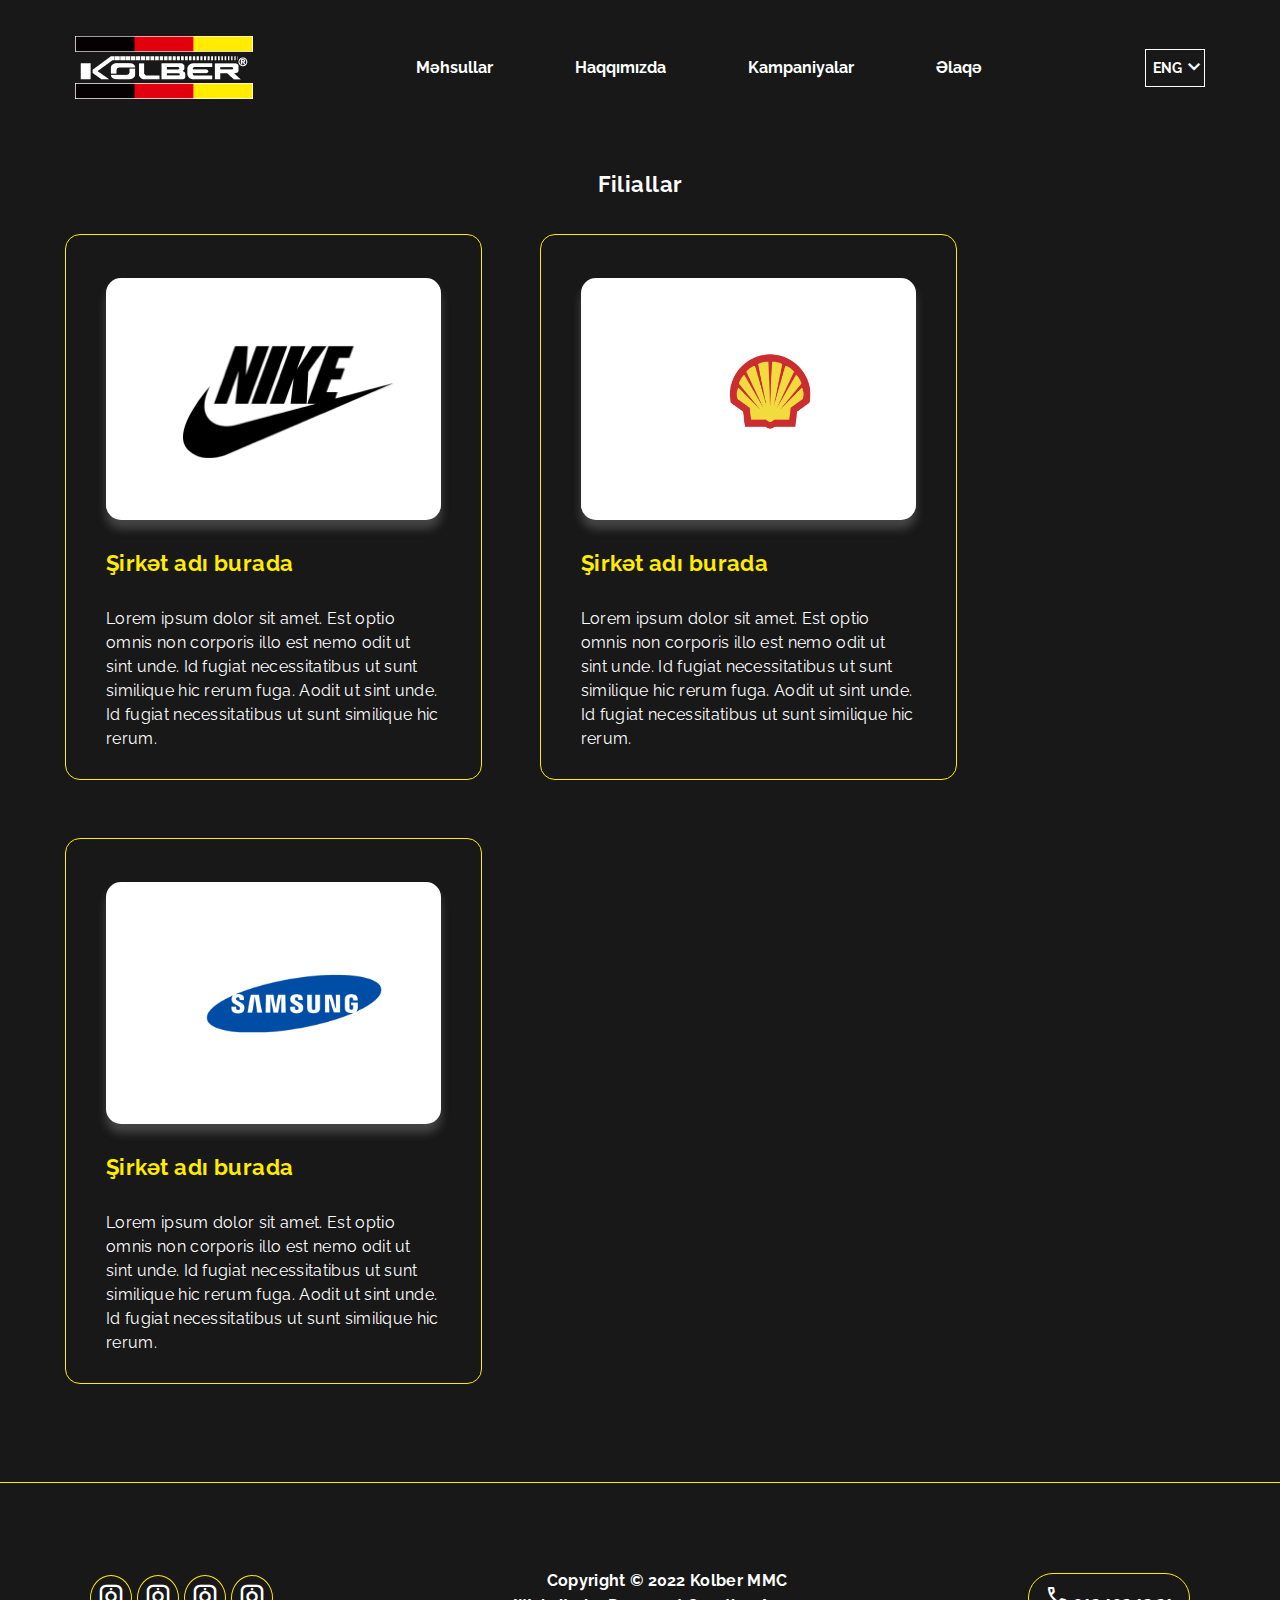
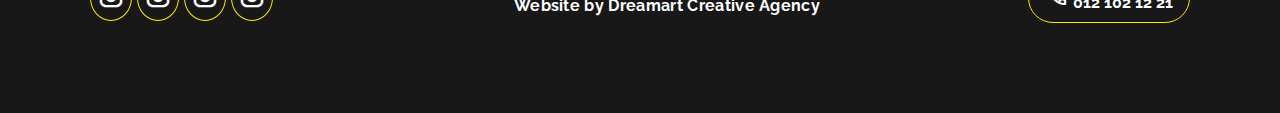
<file: partnyorlar.html>
<!DOCTYPE html>
<html lang="en">
<head>
    <meta charset="UTF-8">
    <meta http-equiv="X-UA-Compatible" content="IE=edge">
    <meta name="viewport" content="width=device-width, initial-scale=1.0">
    <link rel="stylesheet" href="/style/style.css">
    <link rel="stylesheet" href="/style/general.css">
    <link rel="stylesheet" href="/style/partnyorlar.css">
<!-- font -->
<link href="https://fonts.googleapis.com/css2?family=Chakra+Petch&family=Raleway:wght@400;600;700&display=swap" rel="stylesheet">
<!-- icon awesome -->

<link rel="stylesheet" href="https://fonts.googleapis.com/css2?family=Material+Symbols+Outlined:opsz,wght,FILL,GRAD@48,400,0,0" />
    <title>Partnyorlar</title>
</head>
<body>
    <nav class="nav">

        <a href="index.html" class="nav__logo">
            <img src="/photo/logo.png" alt="">
        </a>
        
        <ul class="nav__menu">
            <li class="nav__menu-item">
                <a href="mehsullar.html">Məhsullar</a>
             </li>
             <li class="nav__menu-item">
                <a href="about-us.html">Haqqımızda</a>
             </li>
             <li class="nav__menu-item">
                <a href="kompaniyalar.html">Kampaniyalar</a>
             </li>
             <li class="nav__menu-item">
                <a href="elaqe.html">Əlaqə</a>
             </li>
        </ul>
        
        <div class="language">
            <p >ENG</p>
            <div>
                <span style="color:azure;" class="material-symbols-outlined">
                expand_more
                </span>
            </div>
        </div>
        
        </nav>
        

        <h2 class="options__text">Filiallar</h2>



        <div class="partner-boxs">


        <div class="partner">

            <div class="partner-logo">
                <div class="partner-logo_img">
                    <img style="object-fit: contain;" src="/photo/Nike-Logo-Sketch-14 1.jpg" alt="">
                </div>
            </div>


            <h4 class="partner-title">Şirkət adı burada</h4>

           <p class="partner-exp">Lorem ipsum dolor sit amet. Est optio omnis non corporis illo est nemo odit ut sint unde. Id fugiat necessitatibus ut sunt similique hic rerum fuga. Aodit ut sint unde. Id fugiat necessitatibus ut sunt similique hic rerum.</p>
            

        </div>


        <div class="partner">

            <div class="partner-logo">
                <div class="partner-logo_img">
                    <img style="object-fit: contain;" src="/photo/shell 1.jpg" alt="">
                </div>
            </div>


            <h4 class="partner-title">Şirkət adı burada</h4>

           <p class="partner-exp">Lorem ipsum dolor sit amet. Est optio omnis non corporis illo est nemo odit ut sint unde. Id fugiat necessitatibus ut sunt similique hic rerum fuga. Aodit ut sint unde. Id fugiat necessitatibus ut sunt similique hic rerum.</p>
            

        </div>
   

        <div class="partner">

            <div class="partner-logo">
                <div class="partner-logo_img">
                    <img style="object-fit: contain;" src="/photo/samsung.jpg" alt="">
                </div>
            </div>


            <h4 class="partner-title">Şirkət adı burada</h4>

           <p class="partner-exp">Lorem ipsum dolor sit amet. Est optio omnis non corporis illo est nemo odit ut sint unde. Id fugiat necessitatibus ut sunt similique hic rerum fuga. Aodit ut sint unde. Id fugiat necessitatibus ut sunt similique hic rerum.</p>
            

        </div>

   
    </div>
        

    







    <div class="footer-line">
    </div>
    
    
    <footer>
    
    <div class="container footer">
    
       <!-- icons -->
        <div class="footer__icons">
    <div class="sosial-network-icon">
        <span style="font-size: 3rem;" class="sosial-network-box material-symbols-outlined">
                nest_heat_link_gen_3
                </span>
    </div>
    <div class="sosial-network-icon">
        <span style="font-size: 3rem;" class="sosial-network-box material-symbols-outlined">
                nest_heat_link_gen_3
                </span>
    </div>
    
    <div class="sosial-network-icon">
        <span style="font-size: 3rem;" class="sosial-network-box material-symbols-outlined">
                nest_heat_link_gen_3
                </span>
    </div>
    
    <div class="sosial-network-icon">
        <span style="font-size: 3rem;" class="sosial-network-box material-symbols-outlined">
                nest_heat_link_gen_3
                </span>
    </div>
    
    
               
        </div>
    
    <!-- author -->
        <div class="footer__author">
            <h4>Copyright © 2022 Kolber MMC 
                <p>Website by Dreamart Creative Agency</p>
                </h4>
        </div>
    
    
    <div class="footer__btn">
    <span class="material-symbols-outlined">
        call
        </span>
        <span>012 102 12 21</span>
    </div >
    
    
    
    </div>
    
    </footer>
    
    
</body>
</html>
</file>
<file: style/general.css>
.nav{
    display: flex;
    flex-wrap: wrap;
    justify-content: space-between;
    align-items: center;
    padding: 3.6rem 7.5rem;
    gap: 2rem;
}

.nav__menu{
    display: flex;
    flex-wrap: wrap;
    color: var(--color-white);
    gap:8.19rem;
}
.nav__menu  a{
    color: var(--color-white);
}

.nav__logo{

    
    width: 17.8rem;
    height: 6.3rem;
}

.nav__logo img{
object-fit: contain;
}
.language{
    /* padding: 0.9rem 0.7rem; j */
    width: 6rem;
    height: 3.8rem;
    display: flex;
    border: 1.5px solid white;
    align-items: center;
}

.language p{
    font-size: 1.4rem;
    padding-left: 0.7rem;
}

.language div{
     /* display: inline-block; */
    width: 1.2rem;
    height: 5.7px;
    padding-bottom: 2.5rem;
   
}

/* options */

.options{
    margin-bottom: 6.7rem;
}

.options__text{
    
    font-weight: 700;
    font-size: 2.2rem;
    line-height: 3.3rem;
    /* or 33px */
    display: flex;
    align-items: center;
    letter-spacing: 0.02em;
    justify-content: center;
padding: 3.3rem;
    color: var(--color-white);
}


/* option grid container */

.option__container{
   
    display: grid;
   
    gap: 3rem;
    grid-template-columns: repeat(auto-fill, minmax(27.5rem,30.5rem));
}
.options__cart{
    max-height: 37.1rem;
    height: 100%;
max-width: 30.5rem;
width: 100%;
}
.options__box{
max-width: 30.5rem;
max-height: 30.5rem;
width: 100%;
height: 100%;
padding: 4.7rem 4.3rem 3.1rem 5.3rem;
background: var(--color-white);
mix-blend-mode: normal;
box-shadow: 0px 9px 10px rgba(187, 187, 187, 0.28);
border-radius: 1.5rem;
margin-bottom: 1.8rem;

}
.options__box-img{
    
    width: 20.9rem;
height: 22.7rem;
filter: drop-shadow(0px 10px 10px rgba(0, 0, 0, 0.25));
}

.options__cart-title{
    font-weight: 700;
    font-size: 1.6rem;
    line-height: 2.4rem;
    /* or 24px */
    
    display: flex;
    align-items: flex-end;
    text-align: center;
    letter-spacing: 0.02em;
    
    color: #FFFFFF;
    
}

/* cerfiticate part */
.certificate{
margin-bottom: 8.7rem;
}

.certificate__box{
    max-width: 41.7rem;
    width: 100%;
max-height: 62.5rem;
height: auto;

  

}
.certificate__img{
    
    max-width: 32.5rem;
    height: 47.6rem;
}
.certificate__box-photo{background-color: var(--color-white);
    max-width: 41.7rem; 
    width: 100%;
    max-height: 54.6rem;
    height: auto;
    padding: 3.5rem 4.6rem;
    mix-blend-mode: normal;
box-shadow: 0px 9px 10px rgba(187, 187, 187, 0.28);
border-radius: 15px;
}


.container-certificate{
    display: grid;
gap: 2.9rem;
grid-template-columns: repeat(auto-fill, minmax(27.5rem,41.66rem));
}

.cert-name{
    font-weight: 400;
    font-size: 2.2rem;
    line-height: 3.3rem;
    /* or 33px */
    padding: 2rem 0;
    display: flex;
    align-items: center;
    justify-content: center;
    text-align: center;
    letter-spacing: 0.02em;
    
    color: #FFFFFF;
    
}

/* footer */
footer{
    height: 21.9rem;
}
.footer{
    padding: 9rem;
    display: flex;
    flex-wrap: wrap;
    gap: 2rem;
    align-items: center;
     justify-content: space-between; 
}
.footer-line{
    border-bottom: 1.5px solid var(--color-yellow);
}

.footer__icons{
   display: flex;
   gap: 5px;
    max-width: 21.6rem;
    width: 100%;
    height: 5.31rem;
    height: auto;
}

.sosial-network-icon{
 padding: 0.5rem; 
 border: 1.5px solid var(--color-yellow);
 border-radius: 100%;
}

.sosial-network-box{
    font-size: 3rem;
}

/* footer center */

.footer__author{
    Width:38.6rem;
    Height:5rem;
}

.footer__author h4{
    font-weight: 700;
font-size: 1.6rem;
line-height: 1.5rem;
/* or 15px */

display: flex;
flex-direction: column;
gap: 1rem;
text-align: center;
letter-spacing: 0.02em;
color: var(--color-white);
}

.footer__btn{
    padding: 1rem 1.6rem ;
    border: 1px solid var(--color-yellow);
    border-radius: 3rem;
}
</file>
<file: style/home.css>
.header{
    display: flex;
    flex-wrap: wrap;
    flex-direction: column;
    justify-content: center;
  
    height: 80rem;
/* height: 100%; */
    
    width:100%;
    background-image: url(/photo/Rectangle\ 29.jpg) ;
    object-fit: contain;
}
.header__title, .btn{
    margin-left: 7rem;
}
.header__title{
    width:43rem;
    /* width: 100%; */
height:12rem;
/* height: 100%; */
margin-bottom: 3.1rem;
}
.header {
     color: var(--color-dark);
      background-color: var( --color-yellow);
}


.more-info{
    display: flex;
    align-items: center;
    justify-content: center;
    margin-bottom: 5.3rem;
}


/* sliders */

.sliders{
    position: relative;
 
    background: url(/photo/wash-car.jpg) no-repeat   ;
    width: 100%;
    height: 80rem;
}


 .arrow-icon{
    color:var(--color-yellow);
font-size: 96px;
} 
.sliders .radios{
    color: var(--color-yellow);
}


.material-left{
    position: absolute;
left: 3.06%;
right: 94.72%;
top: 56.95%;
bottom: 42.61%;
    Width:3.2rem;
Height:1.5rem;
}

.material-right{
    position: absolute;
left: 95.01%;
right: 0.76%;
top: 57.88%;
}

.radios{
    position: absolute;
width: 20rem;
height: 2.9rem;
left: 63.5rem;
bottom: 3.2rem;
}


.two-title{
    position: absolute;
width: 43rem;
height: 12rem;
right: 8.1rem;
top:23.7rem;

}
</file>
<file: style/about-us.css>
.about-bg-photo{
    /* max-width: 100vw;
    width: 100%;
    height: 79.7rem; */
    background-size: 100vw, 79.7rem,cover;
    /* background-position: center; */
    /* background-size: cover; */
    /* object-fit: cover; */
 
}
.about-us-text{
    margin: 0 17.7rem 16.7rem  17.7rem;
    font-weight: 400;
font-size: 2.2rem;
line-height: 3.3rem;
/* or 33px */

letter-spacing: 0.02em;

color: var(--color-white);
}
</file>
<file: style/elaqe.css>
.contact-info{
    display: flex;
    flex-wrap: wrap;
    gap: 6.4rem;
    margin: 0 6.4rem;
}
.location{
    max-width: 64rem;
    width: 100%;
    max-height: 46.1rem;
}

.location-data{
    max-width: 60.7rem;
    width: 100%;
    height: 50rem;
    margin-bottom: 12.5rem;
}
.contact-info h4{
    font-style: normal;
font-weight: 700;
font-size: 2.2rem;
line-height: 3.3px;
/* or 33px */
letter-spacing: 0.02em;
padding: 0 0 3.5rem 0;
color: var(--color-white);
}
.location-data li {
    font-style: normal;
font-weight: 400;
font-size: 2.2rem;
line-height: 2.9rem;
padding-bottom: 3.5rem;
/* or 29px */

letter-spacing: 0.02em;

color: var(--color-white);

}
</file>
<file: style/filiallar.css>
.loc-boxs{
   margin: 0 6.2rem 16.1rem 6.5rem;

   display: grid;

    grid-template-columns: repeat(auto-fill, minmax(27.5rem,41.7rem));  
    gap: 5.9rem;
}

.location-box{
padding: 0 3.7rem 5rem 4rem; 
width: 41.7rem;
width: 100%;
height: 47.3rem;
height: auto;
mix-blend-mode: normal;
border: 1.5px solid #FFEC00;
border-radius: 15px;
}

.location-box__loc-title{
    font-style: normal;
font-weight: 700;
font-size: 2.2rem;
line-height: 3.3rem;
/* or 33px */
display: flex;
align-items: center;
letter-spacing: 0.02em;

max-width: 14.9rem;
width: 100%;
height: 8.7rem;


color: var(--color-yellow);
}

.location-box__adress{
    
    display: flex;
    flex-wrap: wrap;
    gap: 3.6rem;
    margin-bottom: 4.2rem;
}

.loc-adress{
  max-width: 25.6rem;
  width: 100%;
  height: 6rem;
  
}

.loc-icon-box{
    width: 4.5rem;
    height: 4.5rem;
border: 1.5px solid var(--color-yellow);
border-radius: 50%;
display: flex;
align-items: center;
justify-content: center;
margin-top: 0.8rem;
}

.location-box__iframe-box{
    max-width: 33.7rem;
    width: 100%;
    height: 24.2rem;

}
.location-box__iframe-box iframe{
    border-radius: 1.2rem;
}
</file>
<file: style/kompaniyalar.css>
.options__box_sale-text{
    color: var(--color-yellow);
    background-color: var(--color-dark);
    width: 10rem;
    height: 2.7rem;
   

    font-style: normal;
font-weight: 700;
font-size: 1.4rem;
line-height: 2rem;
/* or 143%category-sale  j   */
border-radius: 8px;
justify-content: center;
display: flex;
align-items: center;
text-align: center;
position: absolute;
top: 1.2rem;
right: 1.1rem ;
}

.category-sale{
    padding: 4.9rem 0;
    margin-left: 9.5rem;
    flex-wrap: wrap;
    width: 50vw;
    display: flex;
    gap: 25.3rem;
    justify-content: space-between;
    
}
.category-sale-title{
    display: flex;
    font-style: normal;
font-weight: 700;
font-size: 1.4rem;
line-height: 2rem;
/* identical to box height, or 143% */
max-width: 30.5rem;
width: 100%;
height: 3.8rem;
border: 1.5px solid var(--color-white);
border-radius: 0.4rem;
justify-content: space-between;
padding: 0.9rem 1rem;
color: var(--color-white);
}
.category-sale-mehsullar{
    font-weight: 700;
    font-size: 2.2rem;
    line-height: 3.3rem;
    /* or 33px */
    display: flex;
    align-items: center;
   
    text-align: center;
    letter-spacing: 0.02em;
    
    color: var(--color-white);
}
 /* next page */
 .next-pages{
   display:flex ;
   margin-left: 50%;
   justify-content: space-around;
margin-bottom: 9.2rem;
 }
.next-pages__numbers{
    padding: 2.5rem 1.8rem;
    max-width: 30.5rem;
    width: 100%;
    height: 5rem;
    border: 1.5px solid var(--color-white);
border-radius: 3rem;
display: flex;
    align-items: center; 
    justify-content: space-around;
}

.numbers{
display: flex;
gap: 1rem;
align-items: center;
text-align: center;
}
.numbers a{ 
   
    font-style: normal;
    font-weight: 400;
font-size: 1.6rem;
line-height: 2.4rem;
/* or 24px */
color: var(--color-white);
letter-spacing: 0.02em;
}
</file>
<file: style/mehsul-daxili.css>
.product-title{
    font-weight: 700;
font-size: 2.2rem;
line-height: 150.69%;
/* or 33px */

display: flex;
align-items: center;
text-align: center;
justify-content: center;
letter-spacing: 0.02em;padding: 5.2rem 0;
}


/* product-photo infos */
.about-product{
    margin: 0 6.5rem 0 14.7rem;
    display: flex;
    flex-wrap: wrap;
    gap: 6.8rem;
}
.about-product__pro-imgs{
    max-width: 42.9rem;
    width: 100%;
    height: 30.5rem;
    display: flex ;
    gap: 3rem;
}

.about-product__pro-imgs-huge{
    position: relative;
    background-color: var(--color-white);
    width: 30.5rem;
    height: 30.5rem;
    mix-blend-mode: normal;
box-shadow: 0px 9px 10px rgba(187, 187, 187, 0.28);
border-radius: 15px;
padding: 2.8rem 3.2rem 2.4rem 3.9rem;
}
.left-arrow{
    font-size: 2rem;
    position: absolute;
    left: 2.18%;
    top: 52%;
color: var(--color-dark);
}

.right-arrow{
    font-size: 2rem;
    position: absolute;
    right: 0;
    top: 52%;
color: var(--color-dark);
}
/* huge-img */
.about-product__pro-imgs-huge-img{
    max-width: 23.4rem;
    width: 100%;
    max-height: 25.3rem;
    height: auto;
    filter: drop-shadow(0px 10px 10px rgba(0, 0, 0, 0.25));
}

/* tiny img */
.about-product-tiny-imgs{
    display: flex;
    flex-direction: column;
    gap: 1.1rem;
}
.tiny-img-box{
    width: 9.4rem;
 height: 9.4rem;
  
    background-color: var(--color-white);
    mix-blend-mode: normal;
box-shadow: 0px 9px 10px rgba(187, 187, 187, 0.28);
border-radius: 15px;
padding: 0.85rem 1.05rem;
}
.tiny-img-box-photo{
    width: 7.2rem;
    height: 7.8rem;
}

/* product-info */


.about-product__pro-info{
    max-width:73rem;
}

.about-product__pro-info h3{
    font-weight: 700;
font-size: 2.2rem;
line-height: 3.3rem;
/* or 33px */
letter-spacing: 0.02em;
color: var(--color-white);
padding-bottom:2rem ;
}

.long-info p {font-weight: 400;
font-size: 1.6rem;
line-height: 2.4rem;
/* or 24px */
letter-spacing: 0.02em;
color:var(--color-white) ;
}
</file>
<file: style/m-daxili-2.css>
/* c x*/



.big-box{
    width: 41.7rem;
   
    padding: 3.8rem 4.4rem 3.3rem 5.4rem;

    position: relative;
    background-color: var(--color-white);
 
    height: 41.7rem;
    mix-blend-mode: normal;
    box-shadow: 0px 9px 10px rgb(187 187 187 / 28%);
    border-radius: 15px;
   
}

.img-box{
    max-width: 31.9rem;
    width: 100%;
    max-height: 34.6rem;
    height: auto;
    filter: drop-shadow(0px 10px 10px rgba(0, 0, 0, 0.25));
}
.tiny-boxes{
    display: flex;
    flex-direction: row;
    gap: 1.5rem;
}
.tiny-boxes__box{
    width: 12.9rem;
    height: 12.9rem;
    background-color: var(--color-white);
    mix-blend-mode: normal;
    box-shadow: 0px 9px 10px rgb(187 187 187 / 28%);
    border-radius: 1.5rem;
    padding: 1.1rem 1.5rem;
}

.tiny-boxes__box-img{
    width: 9.9rem;
    height: 10.7rem;
}
</file>
<file: style/partnyorlar.css>
.partner-boxs{
    margin: 0 6.5rem 9.8rem 6.5rem;
 
    display: grid;
    grid-template-columns: repeat(auto-fill, minmax(27.5rem,41.7rem));  
    gap: 5.78rem;
}

.partner{
    max-width: 41.7rem;
    width: 100%;
  /*  max-height: 53.6rem; */
height: auto;
mix-blend-mode: normal;
border: 1.5px solid var(--color-yellow);
border-radius: 1.5rem;
padding: 4.3rem 4rem 3.8rem 4rem;
}

.partner-logo{
    max-width: 33.7rem;
    width: 100%;
    height: 24.2rem;
    background: var(--color-white);
mix-blend-mode: normal;
box-shadow: 0px 9px 10px rgba(187, 187, 187, 0.28);
border-radius: 1.5rem;
padding: 6.2rem 3.6rem 6.1rem 7.7rem;
}


.partner-logo_img{
    max-width: 22.4rem;
    
    height: 11.9rem;
   
}

.partner-title{
    max-width: 33.7rem;
    width: 100%;
    height: 8.7rem;
    
    font-style: normal;
font-weight: 700;
font-size: 2.2rem;
line-height: 3.3rem;
/* or 33px */

display: flex;
align-items: center;
/* justify-content: center; */
letter-spacing: 0.02em;

color: var(--color-yellow);
}

.partner-exp{
    max-width: 33.7rem;
    width: 100%;
    height: 13.4rem;
    font-style: normal;
font-weight: 400;
font-size: 1.6rem;
line-height: 2.4rem;
/* or 24px */
letter-spacing: 0.02em;
color: var(--color-white);
}
</file>
<file: style/style.css>
/* GLOBAL RESETS */

*,*::after, *::before{
    margin: 0;
    padding: 0;
    border: 0;
    outline: 0;
    box-sizing: inherit;
}
:root{
    --color-white: #FFFFFF;
    --color-dark: #181818;
    --color-background: #181818;
    --color-yellow:#FFEC00;
--container:131rem;
/* or 1219px */


}

html{
    box-sizing: border-box;
    font-size: 62.5%;
}

body{ overflow-y: auto;
    font-family: 'Raleway';
    font-style: normal;
    font-weight: 700;
    font-size: 1.6rem; 
    /* line-height: 6.8rem; */
    color: var(--color-white);
    background-color: var(--color-background);
}
a{
    text-decoration: none;
}
ul,ol{
    list-style: none;
}
img{
    display: block;
    width: 100%;
    height: 100%;
    object-fit: cover;
}

h1,h2{
font-weight: 700;
font-size: 6rem;
line-height: 6.8rem;
letter-spacing: 0.02em;
color: var(--color-white);
}

.btn:link,
btn:active{
      width: 19.8rem;
   display: inline-block;
    height: 5rem;
   
   
    padding: 1rem 2rem; 
    display: inline-block; 
    border-radius: 3rem; 
    color: var(--color-dark);
}
.btn span{
    color: var(--color-dark);
}
.btn div{
    display: flex;
    justify-content: space-around;
align-items: center;
}

.btn-danger{
    background-color: var( --color-yellow);
  
}

.container{
    max-width: var(--container);
    width: 100%;
    margin: 0 auto;
 
}
</file>
